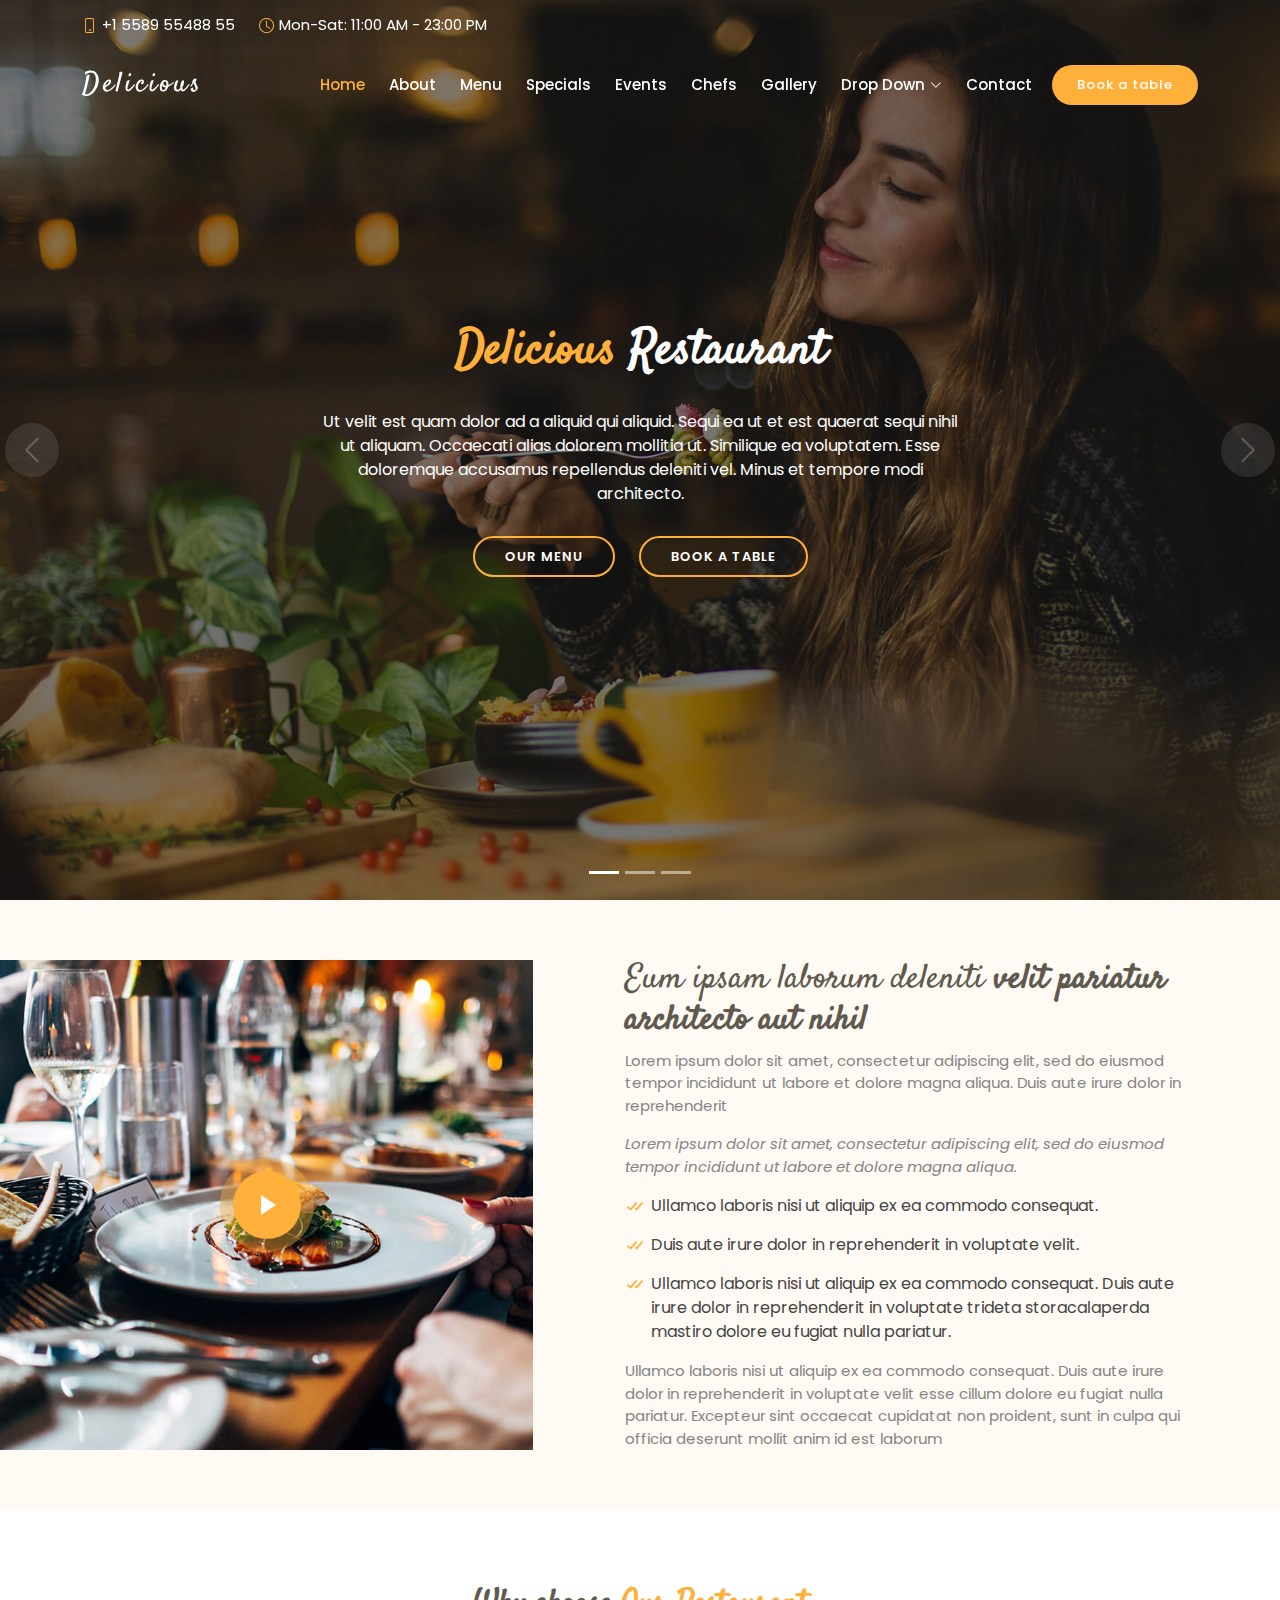
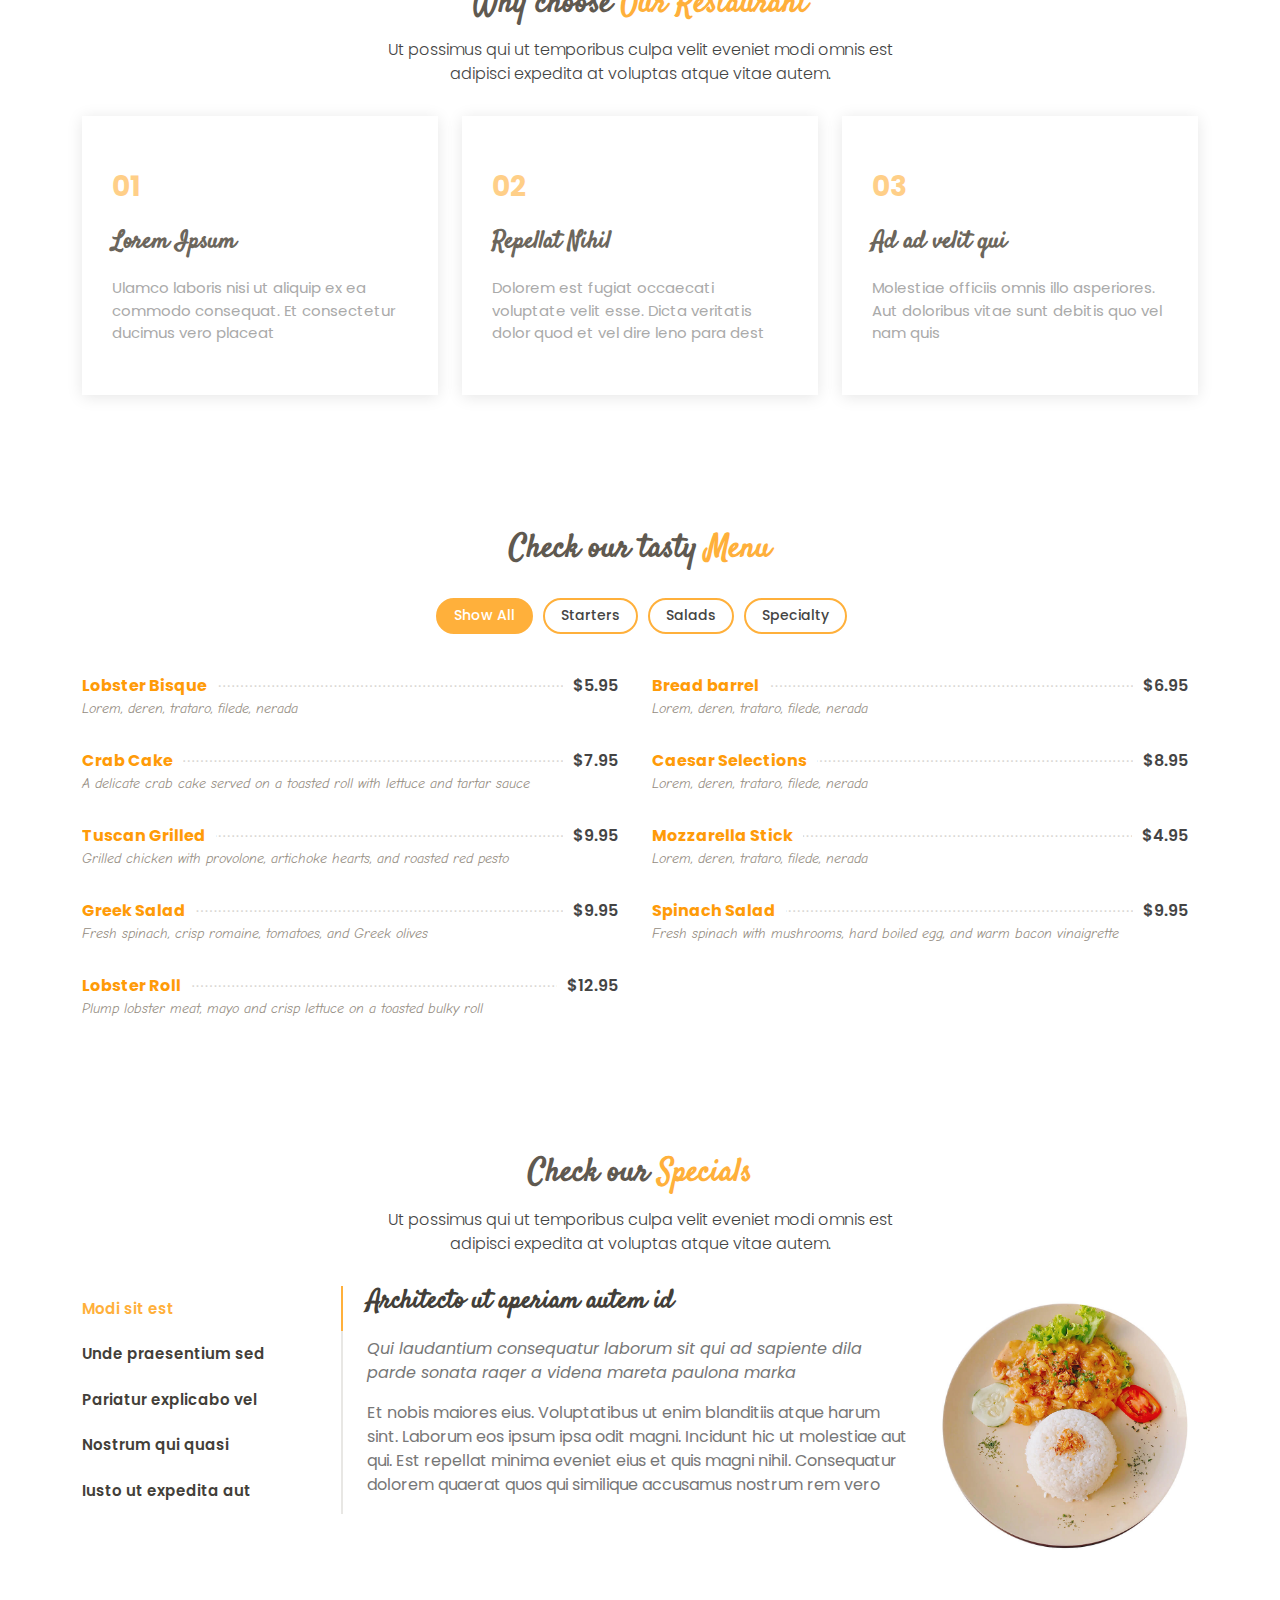
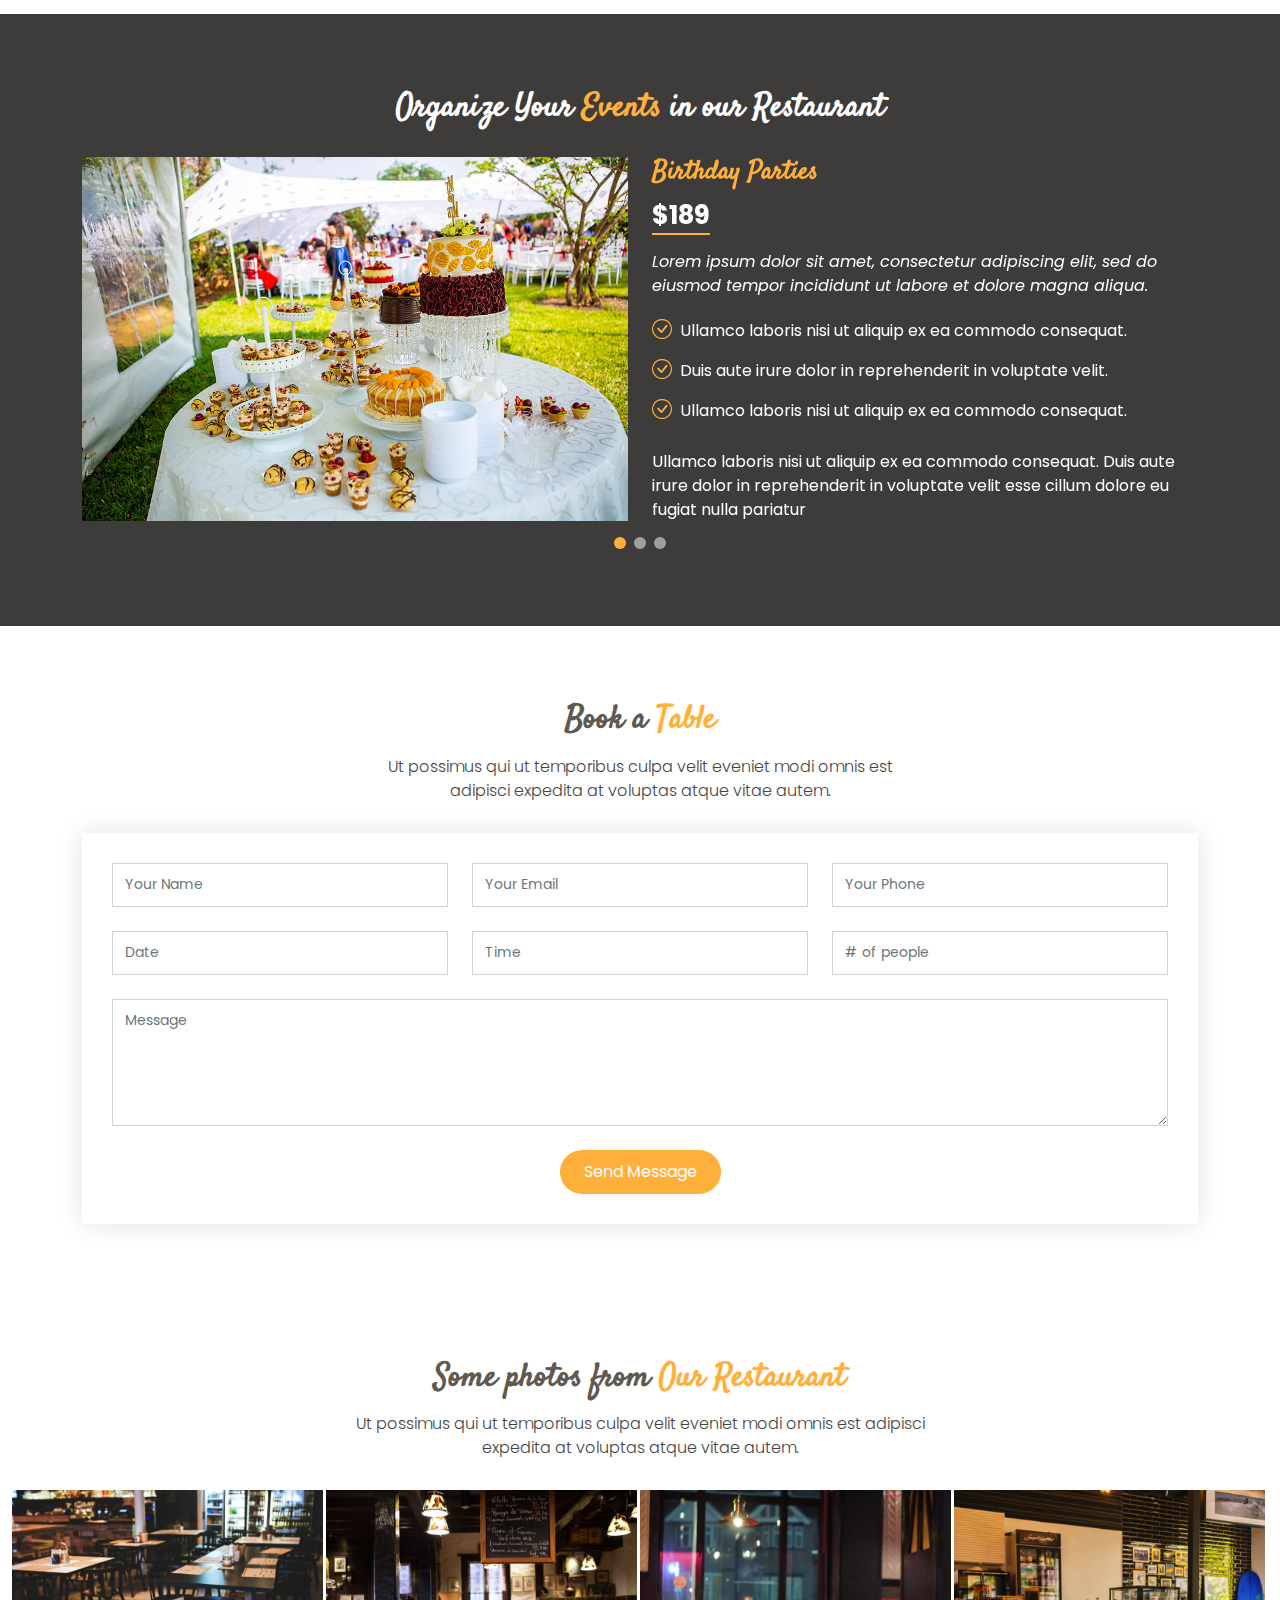
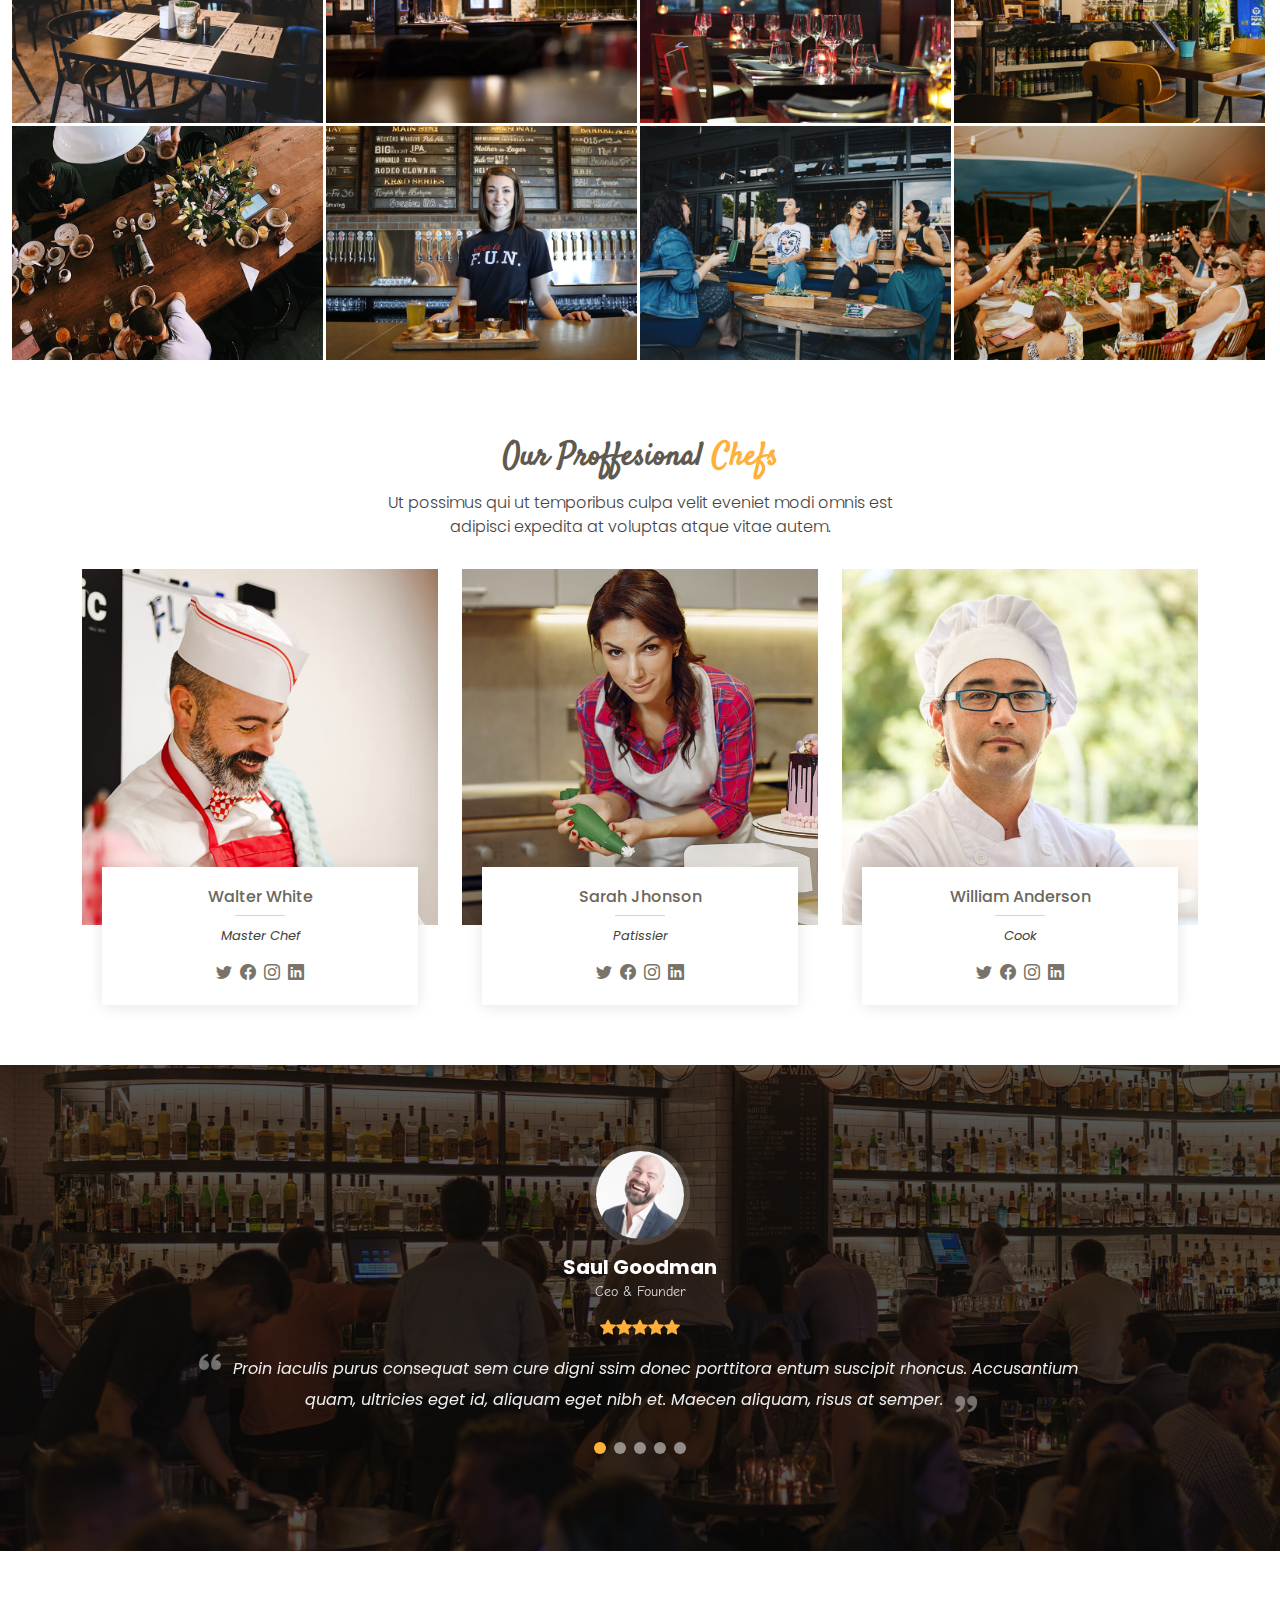
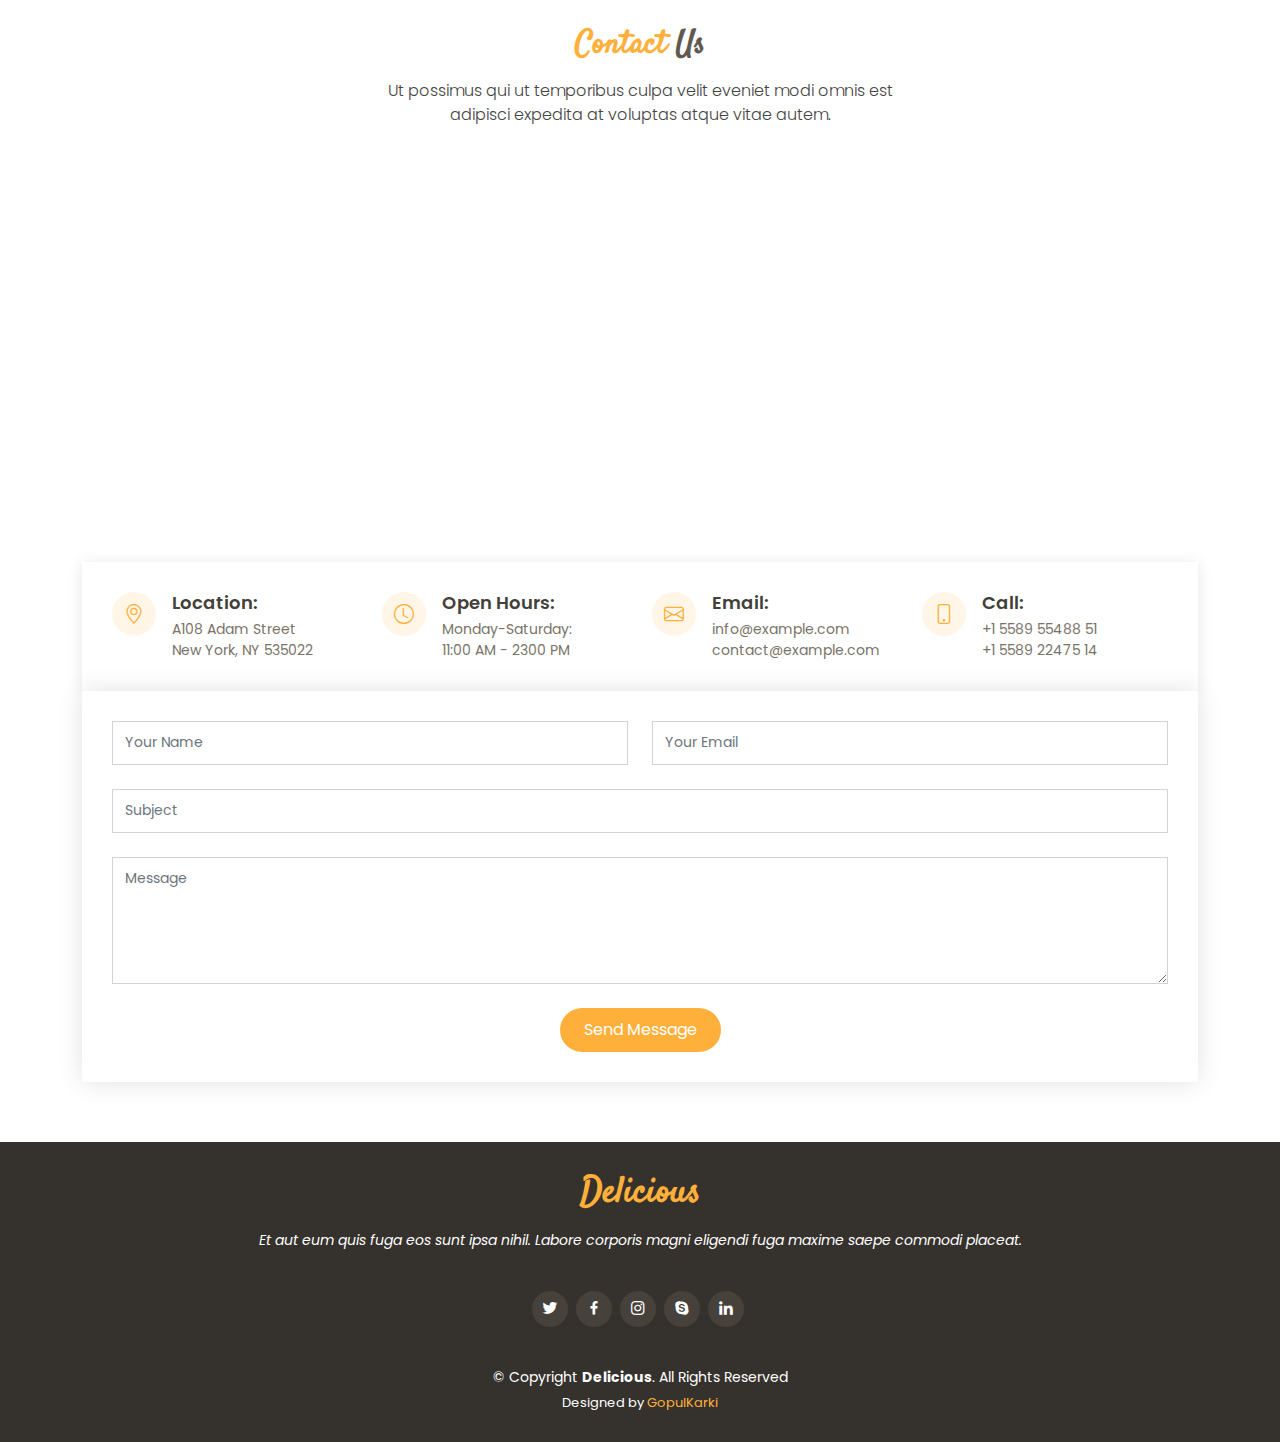
<file: index.html>
<!DOCTYPE html>
<html lang="en">

<head>
  <meta charset="utf-8">
  <meta content="width=device-width, initial-scale=1.0" name="viewport">

  <title>Delicious - Index</title>
  <meta content="" name="description">
  <meta content="" name="keywords">

  <!-- Favicons -->
  <!-- <link href="assets/img/favicon.png" rel="icon">
  <link href="assets/img/apple-touch-icon.png" rel="apple-touch-icon"> -->

  <!-- Google Fonts -->
  <link href="https://fonts.googleapis.com/css?family=Poppins:300,300i,400,400i,600,600i,700,700i|Satisfy|Comic+Neue:300,300i,400,400i,700,700i" rel="stylesheet">

  <!-- Vendor CSS Files -->
  <link href="assets/vendor/animate.css/animate.min.css" rel="stylesheet">
  <link href="assets/vendor/bootstrap/css/bootstrap.min.css" rel="stylesheet">
  <link href="assets/vendor/bootstrap-icons/bootstrap-icons.css" rel="stylesheet">
  <link href="assets/vendor/boxicons/css/boxicons.min.css" rel="stylesheet">
  <link href="assets/vendor/glightbox/css/glightbox.min.css" rel="stylesheet">
  <link href="assets/vendor/swiper/swiper-bundle.min.css" rel="stylesheet">

  <!-- Main CSS File -->
  <link href="assets/css/style.css" rel="stylesheet">
 
</head>

<body>

  <!-- ======= Top Bar ======= -->
  <section id="topbar" class="d-flex align-items-center fixed-top topbar-transparent">
    <div class="container-fluid container-xl d-flex align-items-center justify-content-center justify-content-lg-start">
      <i class="bi bi-phone d-flex align-items-center"><span>+1 5589 55488 55</span></i>
      <i class="bi bi-clock ms-4 d-none d-lg-flex align-items-center"><span>Mon-Sat: 11:00 AM - 23:00 PM</span></i>
    </div>
  </section>

  <!-- ======= Header ======= -->
  <header id="header" class="fixed-top d-flex align-items-center header-transparent">
    <div class="container-fluid container-xl d-flex align-items-center justify-content-between">

      <div class="logo me-auto">
        <h1><a href="index.html">Delicious</a></h1>
        <!-- Uncomment below if you prefer to use an image logo -->
        <!-- <a href="index.html"><img src="assets/img/logo.png" alt="" class="img-fluid"></a>-->
      </div>

      <nav id="navbar" class="navbar order-last order-lg-0">
        <ul>
          <li><a class="nav-link scrollto active" href="#hero">Home</a></li>
          <li><a class="nav-link scrollto" href="#about">About</a></li>
          <li><a class="nav-link scrollto" href="#menu">Menu</a></li>
          <li><a class="nav-link scrollto" href="#specials">Specials</a></li>
          <li><a class="nav-link scrollto" href="#events">Events</a></li>
          <li><a class="nav-link scrollto" href="#chefs">Chefs</a></li>
          <li><a class="nav-link scrollto" href="#gallery">Gallery</a></li>
          <li class="dropdown"><a href="#"><span>Drop Down</span> <i class="bi bi-chevron-down"></i></a>
            <ul>
              <li><a href="#">Drop Down 1</a></li>
              <li class="dropdown"><a href="#"><span>Deep Drop Down</span> <i class="bi bi-chevron-right"></i></a>
                <ul>
                  <li><a href="#">Deep Drop Down 1</a></li>
                  <li><a href="#">Deep Drop Down 2</a></li>
                  <li><a href="#">Deep Drop Down 3</a></li>
                  <li><a href="#">Deep Drop Down 4</a></li>
                  <li><a href="#">Deep Drop Down 5</a></li>
                </ul>
              </li>
              <li><a href="#">Drop Down 2</a></li>
              <li><a href="#">Drop Down 3</a></li>
              <li><a href="#">Drop Down 4</a></li>
            </ul>
          </li>
          <li><a class="nav-link scrollto" href="#contact">Contact</a></li>
        </ul>
        <i class="bi bi-list mobile-nav-toggle"></i>
      </nav><!-- .navbar -->

      <a href="#book-a-table" class="book-a-table-btn scrollto">Book a table</a>

    </div>
  </header><!-- End Header -->

  <!-- ======= Hero Section ======= -->
  <section id="hero">
    <div class="hero-container">
      <div id="heroCarousel" data-bs-interval="5000" class="carousel slide carousel-fade" data-bs-ride="carousel">

        <ol class="carousel-indicators" id="hero-carousel-indicators"></ol>

        <div class="carousel-inner" role="listbox">

          <!-- Slide 1 -->
          <div class="carousel-item active" style="background-image: url(assets/img/slide/slide-1.jpg);">
            <div class="carousel-container">
              <div class="carousel-content">
                <h2 class="animate__animated animate__fadeInDown"><span>Delicious</span> Restaurant</h2>
                <p class="animate__animated animate__fadeInUp">Ut velit est quam dolor ad a aliquid qui aliquid. Sequi ea ut et est quaerat sequi nihil ut aliquam. Occaecati alias dolorem mollitia ut. Similique ea voluptatem. Esse doloremque accusamus repellendus deleniti vel. Minus et tempore modi architecto.</p>
                <div>
                  <a href="#menu" class="btn-menu animate__animated animate__fadeInUp scrollto">Our Menu</a>
                  <a href="#book-a-table" class="btn-book animate__animated animate__fadeInUp scrollto">Book a Table</a>
                </div>
              </div>
            </div>
          </div>

          <!-- Slide 2 -->
          <div class="carousel-item" style="background-image: url(assets/img/slide/slide-2.jpg);">
            <div class="carousel-container">
              <div class="carousel-content">
                <h2 class="animate__animated animate__fadeInDown">Lorem Ipsum Dolor</h2>
                <p class="animate__animated animate__fadeInUp">Ut velit est quam dolor ad a aliquid qui aliquid. Sequi ea ut et est quaerat sequi nihil ut aliquam. Occaecati alias dolorem mollitia ut. Similique ea voluptatem. Esse doloremque accusamus repellendus deleniti vel. Minus et tempore modi architecto.</p>
                <div>
                  <a href="#menu" class="btn-menu animate__animated animate__fadeInUp scrollto">Our Menu</a>
                  <a href="#book-a-table" class="btn-book animate__animated animate__fadeInUp scrollto">Book a Table</a>
                </div>
              </div>
            </div>
          </div>

          <!-- Slide 3 -->
          <div class="carousel-item" style="background-image: url(assets/img/slide/slide-3.jpg);">
            <div class="carousel-container">
              <div class="carousel-content">
                <h2 class="animate__animated animate__fadeInDown">Sequi ea ut et est quaerat</h2>
                <p class="animate__animated animate__fadeInUp">Ut velit est quam dolor ad a aliquid qui aliquid. Sequi ea ut et est quaerat sequi nihil ut aliquam. Occaecati alias dolorem mollitia ut. Similique ea voluptatem. Esse doloremque accusamus repellendus deleniti vel. Minus et tempore modi architecto.</p>
                <div>
                  <a href="#menu" class="btn-menu animate__animated animate__fadeInUp scrollto">Our Menu</a>
                  <a href="#book-a-table" class="btn-book animate__animated animate__fadeInUp scrollto">Book a Table</a>
                </div>
              </div>
            </div>
          </div>

        </div>

        <a class="carousel-control-prev" href="#heroCarousel" role="button" data-bs-slide="prev">
          <span class="carousel-control-prev-icon bi bi-chevron-left" aria-hidden="true"></span>
        </a>

        <a class="carousel-control-next" href="#heroCarousel" role="button" data-bs-slide="next">
          <span class="carousel-control-next-icon bi bi-chevron-right" aria-hidden="true"></span>
        </a>

      </div>
    </div>
  </section><!-- End Hero -->

  <main id="main">

    <!-- ======= About Section ======= -->
    <section id="about" class="about">
      <div class="container-fluid">

        <div class="row">

          <div class="col-lg-5 align-items-stretch video-box" style='background-image: url("assets/img/about.jpg");'>
            <a href="https://www.youtube.com/watch?v=jDDaplaOz7Q" class="venobox play-btn mb-4" data-vbtype="video" data-autoplay="true"></a>
          </div>

          <div class="col-lg-7 d-flex flex-column justify-content-center align-items-stretch">

            <div class="content">
              <h3>Eum ipsam laborum deleniti <strong>velit pariatur architecto aut nihil</strong></h3>
              <p>
                Lorem ipsum dolor sit amet, consectetur adipiscing elit, sed do eiusmod tempor incididunt ut labore et dolore magna aliqua. Duis aute irure dolor in reprehenderit
              </p>
              <p class="fst-italic">
                Lorem ipsum dolor sit amet, consectetur adipiscing elit, sed do eiusmod tempor incididunt ut labore et dolore
                magna aliqua.
              </p>
              <ul>
                <li><i class="bx bx-check-double"></i> Ullamco laboris nisi ut aliquip ex ea commodo consequat.</li>
                <li><i class="bx bx-check-double"></i> Duis aute irure dolor in reprehenderit in voluptate velit.</li>
                <li><i class="bx bx-check-double"></i> Ullamco laboris nisi ut aliquip ex ea commodo consequat. Duis aute irure dolor in reprehenderit in voluptate trideta storacalaperda mastiro dolore eu fugiat nulla pariatur.</li>
              </ul>
              <p>
                Ullamco laboris nisi ut aliquip ex ea commodo consequat. Duis aute irure dolor in reprehenderit in voluptate
                velit esse cillum dolore eu fugiat nulla pariatur. Excepteur sint occaecat cupidatat non proident, sunt in
                culpa qui officia deserunt mollit anim id est laborum
              </p>
            </div>

          </div>

        </div>

      </div>
    </section><!-- End About Section -->

    <!-- ======= Whu Us Section ======= -->
    <section id="why-us" class="why-us">
      <div class="container">

        <div class="section-title">
          <h2>Why choose <span>Our Restaurant</span></h2>
          <p>Ut possimus qui ut temporibus culpa velit eveniet modi omnis est adipisci expedita at voluptas atque vitae autem.</p>
        </div>

        <div class="row">

          <div class="col-lg-4">
            <div class="box">
              <span>01</span>
              <h4>Lorem Ipsum</h4>
              <p>Ulamco laboris nisi ut aliquip ex ea commodo consequat. Et consectetur ducimus vero placeat</p>
            </div>
          </div>

          <div class="col-lg-4 mt-4 mt-lg-0">
            <div class="box">
              <span>02</span>
              <h4>Repellat Nihil</h4>
              <p>Dolorem est fugiat occaecati voluptate velit esse. Dicta veritatis dolor quod et vel dire leno para dest</p>
            </div>
          </div>

          <div class="col-lg-4 mt-4 mt-lg-0">
            <div class="box">
              <span>03</span>
              <h4> Ad ad velit qui</h4>
              <p>Molestiae officiis omnis illo asperiores. Aut doloribus vitae sunt debitis quo vel nam quis</p>
            </div>
          </div>

        </div>

      </div>
    </section><!-- End Whu Us Section -->

    <!-- ======= Menu Section ======= -->
    <section id="menu" class="menu">
      <div class="container">

        <div class="section-title">
          <h2>Check our tasty <span>Menu</span></h2>
        </div>

        <div class="row">
          <div class="col-lg-12 d-flex justify-content-center">
            <ul id="menu-flters">
              <li data-filter="*" class="filter-active">Show All</li>
              <li data-filter=".filter-starters">Starters</li>
              <li data-filter=".filter-salads">Salads</li>
              <li data-filter=".filter-specialty">Specialty</li>
            </ul>
          </div>
        </div>

        <div class="row menu-container">

          <div class="col-lg-6 menu-item filter-starters">
            <div class="menu-content">
              <a href="#">Lobster Bisque</a><span>$5.95</span>
            </div>
            <div class="menu-ingredients">
              Lorem, deren, trataro, filede, nerada
            </div>
          </div>

          <div class="col-lg-6 menu-item filter-specialty">
            <div class="menu-content">
              <a href="#">Bread barrel</a><span>$6.95</span>
            </div>
            <div class="menu-ingredients">
              Lorem, deren, trataro, filede, nerada
            </div>
          </div>

          <div class="col-lg-6 menu-item filter-starters">
            <div class="menu-content">
              <a href="#">Crab Cake</a><span>$7.95</span>
            </div>
            <div class="menu-ingredients">
              A delicate crab cake served on a toasted roll with lettuce and tartar sauce
            </div>
          </div>

          <div class="col-lg-6 menu-item filter-salads">
            <div class="menu-content">
              <a href="#">Caesar Selections</a><span>$8.95</span>
            </div>
            <div class="menu-ingredients">
              Lorem, deren, trataro, filede, nerada
            </div>
          </div>

          <div class="col-lg-6 menu-item filter-specialty">
            <div class="menu-content">
              <a href="#">Tuscan Grilled</a><span>$9.95</span>
            </div>
            <div class="menu-ingredients">
              Grilled chicken with provolone, artichoke hearts, and roasted red pesto
            </div>
          </div>

          <div class="col-lg-6 menu-item filter-starters">
            <div class="menu-content">
              <a href="#">Mozzarella Stick</a><span>$4.95</span>
            </div>
            <div class="menu-ingredients">
              Lorem, deren, trataro, filede, nerada
            </div>
          </div>

          <div class="col-lg-6 menu-item filter-salads">
            <div class="menu-content">
              <a href="#">Greek Salad</a><span>$9.95</span>
            </div>
            <div class="menu-ingredients">
              Fresh spinach, crisp romaine, tomatoes, and Greek olives
            </div>
          </div>

          <div class="col-lg-6 menu-item filter-salads">
            <div class="menu-content">
              <a href="#">Spinach Salad</a><span>$9.95</span>
            </div>
            <div class="menu-ingredients">
              Fresh spinach with mushrooms, hard boiled egg, and warm bacon vinaigrette
            </div>
          </div>

          <div class="col-lg-6 menu-item filter-specialty">
            <div class="menu-content">
              <a href="#">Lobster Roll</a><span>$12.95</span>
            </div>
            <div class="menu-ingredients">
              Plump lobster meat, mayo and crisp lettuce on a toasted bulky roll
            </div>
          </div>

        </div>

      </div>
    </section><!-- End Menu Section -->

    <!-- ======= Specials Section ======= -->
    <section id="specials" class="specials">
      <div class="container">

        <div class="section-title">
          <h2>Check our <span>Specials</span></h2>
          <p>Ut possimus qui ut temporibus culpa velit eveniet modi omnis est adipisci expedita at voluptas atque vitae autem.</p>
        </div>

        <div class="row">
          <div class="col-lg-3">
            <ul class="nav nav-tabs flex-column">
              <li class="nav-item">
                <a class="nav-link active show" data-bs-toggle="tab" href="#tab-1">Modi sit est</a>
              </li>
              <li class="nav-item">
                <a class="nav-link" data-bs-toggle="tab" href="#tab-2">Unde praesentium sed</a>
              </li>
              <li class="nav-item">
                <a class="nav-link" data-bs-toggle="tab" href="#tab-3">Pariatur explicabo vel</a>
              </li>
              <li class="nav-item">
                <a class="nav-link" data-bs-toggle="tab" href="#tab-4">Nostrum qui quasi</a>
              </li>
              <li class="nav-item">
                <a class="nav-link" data-bs-toggle="tab" href="#tab-5">Iusto ut expedita aut</a>
              </li>
            </ul>
          </div>
          <div class="col-lg-9 mt-4 mt-lg-0">
            <div class="tab-content">
              <div class="tab-pane active show" id="tab-1">
                <div class="row">
                  <div class="col-lg-8 details order-2 order-lg-1">
                    <h3>Architecto ut aperiam autem id</h3>
                    <p class="fst-italic">Qui laudantium consequatur laborum sit qui ad sapiente dila parde sonata raqer a videna mareta paulona marka</p>
                    <p>Et nobis maiores eius. Voluptatibus ut enim blanditiis atque harum sint. Laborum eos ipsum ipsa odit magni. Incidunt hic ut molestiae aut qui. Est repellat minima eveniet eius et quis magni nihil. Consequatur dolorem quaerat quos qui similique accusamus nostrum rem vero</p>
                  </div>
                  <div class="col-lg-4 text-center order-1 order-lg-2">
                    <img src="assets/img/specials-1.jpg" alt="" class="img-fluid">
                  </div>
                </div>
              </div>
              <div class="tab-pane" id="tab-2">
                <div class="row">
                  <div class="col-lg-8 details order-2 order-lg-1">
                    <h3>Et blanditiis nemo veritatis excepturi</h3>
                    <p class="fst-italic">Qui laudantium consequatur laborum sit qui ad sapiente dila parde sonata raqer a videna mareta paulona marka</p>
                    <p>Ea ipsum voluptatem consequatur quis est. Illum error ullam omnis quia et reiciendis sunt sunt est. Non aliquid repellendus itaque accusamus eius et velit ipsa voluptates. Optio nesciunt eaque beatae accusamus lerode pakto madirna desera vafle de nideran pal</p>
                  </div>
                  <div class="col-lg-4 text-center order-1 order-lg-2">
                    <img src="assets/img/specials-2.jpg" alt="" class="img-fluid">
                  </div>
                </div>
              </div>
              <div class="tab-pane" id="tab-3">
                <div class="row">
                  <div class="col-lg-8 details order-2 order-lg-1">
                    <h3>Impedit facilis occaecati odio neque aperiam sit</h3>
                    <p class="fst-italic">Eos voluptatibus quo. Odio similique illum id quidem non enim fuga. Qui natus non sunt dicta dolor et. In asperiores velit quaerat perferendis aut</p>
                    <p>Iure officiis odit rerum. Harum sequi eum illum corrupti culpa veritatis quisquam. Neque necessitatibus illo rerum eum ut. Commodi ipsam minima molestiae sed laboriosam a iste odio. Earum odit nesciunt fugiat sit ullam. Soluta et harum voluptatem optio quae</p>
                  </div>
                  <div class="col-lg-4 text-center order-1 order-lg-2">
                    <img src="assets/img/specials-3.jpg" alt="" class="img-fluid">
                  </div>
                </div>
              </div>
              <div class="tab-pane" id="tab-4">
                <div class="row">
                  <div class="col-lg-8 details order-2 order-lg-1">
                    <h3>Fuga dolores inventore laboriosam ut est accusamus laboriosam dolore</h3>
                    <p class="fst-italic">Totam aperiam accusamus. Repellat consequuntur iure voluptas iure porro quis delectus</p>
                    <p>Eaque consequuntur consequuntur libero expedita in voluptas. Nostrum ipsam necessitatibus aliquam fugiat debitis quis velit. Eum ex maxime error in consequatur corporis atque. Eligendi asperiores sed qui veritatis aperiam quia a laborum inventore</p>
                  </div>
                  <div class="col-lg-4 text-center order-1 order-lg-2">
                    <img src="assets/img/specials-4.jpg" alt="" class="img-fluid">
                  </div>
                </div>
              </div>
              <div class="tab-pane" id="tab-5">
                <div class="row">
                  <div class="col-lg-8 details order-2 order-lg-1">
                    <h3>Est eveniet ipsam sindera pad rone matrelat sando reda</h3>
                    <p class="fst-italic">Omnis blanditiis saepe eos autem qui sunt debitis porro quia.</p>
                    <p>Exercitationem nostrum omnis. Ut reiciendis repudiandae minus. Omnis recusandae ut non quam ut quod eius qui. Ipsum quia odit vero atque qui quibusdam amet. Occaecati sed est sint aut vitae molestiae voluptate vel</p>
                  </div>
                  <div class="col-lg-4 text-center order-1 order-lg-2">
                    <img src="assets/img/specials-5.jpg" alt="" class="img-fluid">
                  </div>
                </div>
              </div>
            </div>
          </div>
        </div>

      </div>
    </section><!-- End Specials Section -->

    <!-- ======= Events Section ======= -->
    <section id="events" class="events">
      <div class="container">

        <div class="section-title">
          <h2>Organize Your <span>Events</span> in our Restaurant</h2>
        </div>

        <div class="events-slider swiper">
          <div class="swiper-wrapper">

            <div class="swiper-slide">
              <div class="row event-item">
                <div class="col-lg-6">
                  <img src="assets/img/event-birthday.jpg" class="img-fluid" alt="">
                </div>
                <div class="col-lg-6 pt-4 pt-lg-0 content">
                  <h3>Birthday Parties</h3>
                  <div class="price">
                    <p><span>$189</span></p>
                  </div>
                  <p class="fst-italic">
                    Lorem ipsum dolor sit amet, consectetur adipiscing elit, sed do eiusmod tempor incididunt ut labore et dolore
                    magna aliqua.
                  </p>
                  <ul>
                    <li><i class="bi bi-check-circle"></i> Ullamco laboris nisi ut aliquip ex ea commodo consequat.</li>
                    <li><i class="bi bi-check-circle"></i> Duis aute irure dolor in reprehenderit in voluptate velit.</li>
                    <li><i class="bi bi-check-circle"></i> Ullamco laboris nisi ut aliquip ex ea commodo consequat.</li>
                  </ul>
                  <p>
                    Ullamco laboris nisi ut aliquip ex ea commodo consequat. Duis aute irure dolor in reprehenderit in voluptate
                    velit esse cillum dolore eu fugiat nulla pariatur
                  </p>
                </div>
              </div>
            </div><!-- End testimonial item -->

            <div class="swiper-slide">
              <div class="row event-item">
                <div class="col-lg-6">
                  <img src="assets/img/event-private.jpg" class="img-fluid" alt="">
                </div>
                <div class="col-lg-6 pt-4 pt-lg-0 content">
                  <h3>Private Parties</h3>
                  <div class="price">
                    <p><span>$290</span></p>
                  </div>
                  <p class="fst-italic">
                    Lorem ipsum dolor sit amet, consectetur adipiscing elit, sed do eiusmod tempor incididunt ut labore et dolore
                    magna aliqua.
                  </p>
                  <ul>
                    <li><i class="bi bi-check-circle"></i> Ullamco laboris nisi ut aliquip ex ea commodo consequat.</li>
                    <li><i class="bi bi-check-circle"></i> Duis aute irure dolor in reprehenderit in voluptate velit.</li>
                    <li><i class="bi bi-check-circle"></i> Ullamco laboris nisi ut aliquip ex ea commodo consequat.</li>
                  </ul>
                  <p>
                    Ullamco laboris nisi ut aliquip ex ea commodo consequat. Duis aute irure dolor in reprehenderit in voluptate
                    velit esse cillum dolore eu fugiat nulla pariatur
                  </p>
                </div>
              </div>
            </div><!-- End testimonial item -->

            <div class="swiper-slide">
              <div class="row event-item">
                <div class="col-lg-6">
                  <img src="assets/img/event-custom.jpg" class="img-fluid" alt="">
                </div>
                <div class="col-lg-6 pt-4 pt-lg-0 content">
                  <h3>Custom Parties</h3>
                  <div class="price">
                    <p><span>$99</span></p>
                  </div>
                  <p class="fst-italic">
                    Lorem ipsum dolor sit amet, consectetur adipiscing elit, sed do eiusmod tempor incididunt ut labore et dolore
                    magna aliqua.
                  </p>
                  <ul>
                    <li><i class="bi bi-check-circle"></i> Ullamco laboris nisi ut aliquip ex ea commodo consequat.</li>
                    <li><i class="bi bi-check-circle"></i> Duis aute irure dolor in reprehenderit in voluptate velit.</li>
                    <li><i class="bi bi-check-circle"></i> Ullamco laboris nisi ut aliquip ex ea commodo consequat.</li>
                  </ul>
                  <p>
                    Ullamco laboris nisi ut aliquip ex ea commodo consequat. Duis aute irure dolor in reprehenderit in voluptate
                    velit esse cillum dolore eu fugiat nulla pariatur
                  </p>
                </div>
              </div>
            </div><!-- End testimonial item -->

          </div>
          <div class="swiper-pagination"></div>
        </div>

      </div>
    </section><!-- End Events Section -->

    <!-- ======= Book A Table Section ======= -->
    <section id="book-a-table" class="book-a-table">
      <div class="container">

        <div class="section-title">
          <h2>Book a <span>Table</span></h2>
          <p>Ut possimus qui ut temporibus culpa velit eveniet modi omnis est adipisci expedita at voluptas atque vitae autem.</p>
        </div>

        <form action="forms/book-a-table.php" method="post" role="form" class="php-email-form">
          <div class="row">
            <div class="col-lg-4 col-md-6 form-group">
              <input type="text" name="name" class="form-control" id="name" placeholder="Your Name" data-rule="minlen:4" data-msg="Please enter at least 4 chars">
              <div class="validate"></div>
            </div>
            <div class="col-lg-4 col-md-6 form-group mt-3 mt-md-0">
              <input type="email" class="form-control" name="email" id="email" placeholder="Your Email" data-rule="email" data-msg="Please enter a valid email">
              <div class="validate"></div>
            </div>
            <div class="col-lg-4 col-md-6 form-group mt-3 mt-md-0">
              <input type="text" class="form-control" name="phone" id="phone" placeholder="Your Phone" data-rule="minlen:4" data-msg="Please enter at least 4 chars">
              <div class="validate"></div>
            </div>
            <div class="col-lg-4 col-md-6 form-group mt-3">
              <input type="text" name="date" class="form-control" id="date" placeholder="Date" data-rule="minlen:4" data-msg="Please enter at least 4 chars">
              <div class="validate"></div>
            </div>
            <div class="col-lg-4 col-md-6 form-group mt-3">
              <input type="text" class="form-control" name="time" id="time" placeholder="Time" data-rule="minlen:4" data-msg="Please enter at least 4 chars">
              <div class="validate"></div>
            </div>
            <div class="col-lg-4 col-md-6 form-group mt-3">
              <input type="number" class="form-control" name="people" id="people" placeholder="# of people" data-rule="minlen:1" data-msg="Please enter at least 1 chars">
              <div class="validate"></div>
            </div>
          </div>
          <div class="form-group mt-3">
            <textarea class="form-control" name="message" rows="5" placeholder="Message"></textarea>
            <div class="validate"></div>
          </div>
          <div class="mb-3">
            <div class="loading">Loading</div>
            <div class="error-message"></div>
            <div class="sent-message">Your booking request was sent. We will call back or send an Email to confirm your reservation. Thank you!</div>
          </div>
          <div class="text-center"><button type="submit">Send Message</button></div>
        </form>

      </div>
    </section><!-- End Book A Table Section -->

    <!-- ======= Gallery Section ======= -->
    <section id="gallery" class="gallery">
      <div class="container-fluid">

        <div class="section-title">
          <h2>Some photos from <span>Our Restaurant</span></h2>
          <p>Ut possimus qui ut temporibus culpa velit eveniet modi omnis est adipisci expedita at voluptas atque vitae autem.</p>
        </div>

        <div class="row g-0">

          <div class="col-lg-3 col-md-4">
            <div class="gallery-item">
              <a href="assets/img/gallery/gallery-1.jpg" class="gallery-lightbox">
                <img src="assets/img/gallery/gallery-1.jpg" alt="" class="img-fluid">
              </a>
            </div>
          </div>

          <div class="col-lg-3 col-md-4">
            <div class="gallery-item">
              <a href="assets/img/gallery/gallery-2.jpg" class="gallery-lightbox">
                <img src="assets/img/gallery/gallery-2.jpg" alt="" class="img-fluid">
              </a>
            </div>
          </div>

          <div class="col-lg-3 col-md-4">
            <div class="gallery-item">
              <a href="assets/img/gallery/gallery-3.jpg" class="gallery-lightbox">
                <img src="assets/img/gallery/gallery-3.jpg" alt="" class="img-fluid">
              </a>
            </div>
          </div>

          <div class="col-lg-3 col-md-4">
            <div class="gallery-item">
              <a href="assets/img/gallery/gallery-4.jpg" class="gallery-lightbox">
                <img src="assets/img/gallery/gallery-4.jpg" alt="" class="img-fluid">
              </a>
            </div>
          </div>

          <div class="col-lg-3 col-md-4">
            <div class="gallery-item">
              <a href="assets/img/gallery/gallery-5.jpg" class="gallery-lightbox">
                <img src="assets/img/gallery/gallery-5.jpg" alt="" class="img-fluid">
              </a>
            </div>
          </div>

          <div class="col-lg-3 col-md-4">
            <div class="gallery-item">
              <a href="assets/img/gallery/gallery-6.jpg" class="gallery-lightbox">
                <img src="assets/img/gallery/gallery-6.jpg" alt="" class="img-fluid">
              </a>
            </div>
          </div>

          <div class="col-lg-3 col-md-4">
            <div class="gallery-item">
              <a href="assets/img/gallery/gallery-7.jpg" class="gallery-lightbox">
                <img src="assets/img/gallery/gallery-7.jpg" alt="" class="img-fluid">
              </a>
            </div>
          </div>

          <div class="col-lg-3 col-md-4">
            <div class="gallery-item">
              <a href="assets/img/gallery/gallery-8.jpg" class="gallery-lightbox">
                <img src="assets/img/gallery/gallery-8.jpg" alt="" class="img-fluid">
              </a>
            </div>
          </div>

        </div>

      </div>
    </section><!-- End Gallery Section -->

    <!-- ======= Chefs Section ======= -->
    <section id="chefs" class="chefs">
      <div class="container">

        <div class="section-title">
          <h2>Our Proffesional <span>Chefs</span></h2>
          <p>Ut possimus qui ut temporibus culpa velit eveniet modi omnis est adipisci expedita at voluptas atque vitae autem.</p>
        </div>

        <div class="row">

          <div class="col-lg-4 col-md-6">
            <div class="member">
              <div class="pic"><img src="assets/img/chefs/chefs-1.jpg" class="img-fluid" alt=""></div>
              <div class="member-info">
                <h4>Walter White</h4>
                <span>Master Chef</span>
                <div class="social">
                  <a href=""><i class="bi bi-twitter"></i></a>
                  <a href=""><i class="bi bi-facebook"></i></a>
                  <a href=""><i class="bi bi-instagram"></i></a>
                  <a href=""><i class="bi bi-linkedin"></i></a>
                </div>
              </div>
            </div>
          </div>

          <div class="col-lg-4 col-md-6">
            <div class="member">
              <div class="pic"><img src="assets/img/chefs/chefs-2.jpg" class="img-fluid" alt=""></div>
              <div class="member-info">
                <h4>Sarah Jhonson</h4>
                <span>Patissier</span>
                <div class="social">
                  <a href=""><i class="bi bi-twitter"></i></a>
                  <a href=""><i class="bi bi-facebook"></i></a>
                  <a href=""><i class="bi bi-instagram"></i></a>
                  <a href=""><i class="bi bi-linkedin"></i></a>
                </div>
              </div>
            </div>
          </div>

          <div class="col-lg-4 col-md-6">
            <div class="member">
              <div class="pic"><img src="assets/img/chefs/chefs-3.jpg" class="img-fluid" alt=""></div>
              <div class="member-info">
                <h4>William Anderson</h4>
                <span>Cook</span>
                <div class="social">
                  <a href=""><i class="bi bi-twitter"></i></a>
                  <a href=""><i class="bi bi-facebook"></i></a>
                  <a href=""><i class="bi bi-instagram"></i></a>
                  <a href=""><i class="bi bi-linkedin"></i></a>
                </div>
              </div>
            </div>
          </div>

        </div>

      </div>
    </section><!-- End Chefs Section -->

    <!-- ======= Testimonials Section ======= -->
    <section id="testimonials" class="testimonials">
      <div class="container position-relative">

        <div class="testimonials-slider swiper" data-aos="fade-up" data-aos-delay="100">
          <div class="swiper-wrapper">

            <div class="swiper-slide">
              <div class="testimonial-item">
                <img src="assets/img/testimonials/testimonials-1.jpg" class="testimonial-img" alt="">
                <h3>Saul Goodman</h3>
                <h4>Ceo &amp; Founder</h4>
                <div class="stars">
                  <i class="bi bi-star-fill"></i><i class="bi bi-star-fill"></i><i class="bi bi-star-fill"></i><i class="bi bi-star-fill"></i><i class="bi bi-star-fill"></i>
                </div>
                <p>
                  <i class="bx bxs-quote-alt-left quote-icon-left"></i>
                  Proin iaculis purus consequat sem cure digni ssim donec porttitora entum suscipit rhoncus. Accusantium quam, ultricies eget id, aliquam eget nibh et. Maecen aliquam, risus at semper.
                  <i class="bx bxs-quote-alt-right quote-icon-right"></i>
                </p>
              </div>
            </div><!-- End testimonial item -->

            <div class="swiper-slide">
              <div class="testimonial-item">
                <img src="assets/img/testimonials/testimonials-2.jpg" class="testimonial-img" alt="">
                <h3>Sara Wilsson</h3>
                <h4>Designer</h4>
                <div class="stars">
                  <i class="bi bi-star-fill"></i><i class="bi bi-star-fill"></i><i class="bi bi-star-fill"></i><i class="bi bi-star-fill"></i><i class="bi bi-star-fill"></i>
                </div>
                <p>
                  <i class="bx bxs-quote-alt-left quote-icon-left"></i>
                  Export tempor illum tamen malis malis eram quae irure esse labore quem cillum quid cillum eram malis quorum velit fore eram velit sunt aliqua noster fugiat irure amet legam anim culpa.
                  <i class="bx bxs-quote-alt-right quote-icon-right"></i>
                </p>
              </div>
            </div><!-- End testimonial item -->

            <div class="swiper-slide">
              <div class="testimonial-item">
                <img src="assets/img/testimonials/testimonials-3.jpg" class="testimonial-img" alt="">
                <h3>Jena Karlis</h3>
                <h4>Store Owner</h4>
                <div class="stars">
                  <i class="bi bi-star-fill"></i><i class="bi bi-star-fill"></i><i class="bi bi-star-fill"></i><i class="bi bi-star-fill"></i><i class="bi bi-star-fill"></i>
                </div>
                <p>
                  <i class="bx bxs-quote-alt-left quote-icon-left"></i>
                  Enim nisi quem export duis labore cillum quae magna enim sint quorum nulla quem veniam duis minim tempor labore quem eram duis noster aute amet eram fore quis sint minim.
                  <i class="bx bxs-quote-alt-right quote-icon-right"></i>
                </p>
              </div>
            </div><!-- End testimonial item -->

            <div class="swiper-slide">
              <div class="testimonial-item">
                <img src="assets/img/testimonials/testimonials-4.jpg" class="testimonial-img" alt="">
                <h3>Matt Brandon</h3>
                <h4>Freelancer</h4>
                <div class="stars">
                  <i class="bi bi-star-fill"></i><i class="bi bi-star-fill"></i><i class="bi bi-star-fill"></i><i class="bi bi-star-fill"></i><i class="bi bi-star-fill"></i>
                </div>
                <p>
                  <i class="bx bxs-quote-alt-left quote-icon-left"></i>
                  Fugiat enim eram quae cillum dolore dolor amet nulla culpa multos export minim fugiat minim velit minim dolor enim duis veniam ipsum anim magna sunt elit fore quem dolore labore illum veniam.
                  <i class="bx bxs-quote-alt-right quote-icon-right"></i>
                </p>
              </div>
            </div><!-- End testimonial item -->

            <div class="swiper-slide">
              <div class="testimonial-item">
                <img src="assets/img/testimonials/testimonials-5.jpg" class="testimonial-img" alt="">
                <h3>John Larson</h3>
                <h4>Entrepreneur</h4>
                <div class="stars">
                  <i class="bi bi-star-fill"></i><i class="bi bi-star-fill"></i><i class="bi bi-star-fill"></i><i class="bi bi-star-fill"></i><i class="bi bi-star-fill"></i>
                </div>
                <p>
                  <i class="bx bxs-quote-alt-left quote-icon-left"></i>
                  Quis quorum aliqua sint quem legam fore sunt eram irure aliqua veniam tempor noster veniam enim culpa labore duis sunt culpa nulla illum cillum fugiat legam esse veniam culpa fore nisi cillum quid.
                  <i class="bx bxs-quote-alt-right quote-icon-right"></i>
                </p>
              </div>
            </div><!-- End testimonial item -->

          </div>
          <div class="swiper-pagination"></div>
        </div>

      </div>
    </section><!-- End Testimonials Section -->

    <!-- ======= Contact Section ======= -->
    <section id="contact" class="contact">
      <div class="container">

        <div class="section-title">
          <h2><span>Contact</span> Us</h2>
          <p>Ut possimus qui ut temporibus culpa velit eveniet modi omnis est adipisci expedita at voluptas atque vitae autem.</p>
        </div>
      </div>

      <div class="map">
        <iframe style="border:0; width: 100%; height: 350px;" src="https://www.google.com/maps/embed?pb=!1m14!1m8!1m3!1d12097.433213460943!2d-74.0062269!3d40.7101282!3m2!1i1024!2i768!4f13.1!3m3!1m2!1s0x0%3A0xb89d1fe6bc499443!2sDowntown+Conference+Center!5e0!3m2!1smk!2sbg!4v1539943755621" frameborder="0" allowfullscreen></iframe>
      </div>

      <div class="container mt-5">

        <div class="info-wrap">
          <div class="row">
            <div class="col-lg-3 col-md-6 info">
              <i class="bi bi-geo-alt"></i>
              <h4>Location:</h4>
              <p>A108 Adam Street<br>New York, NY 535022</p>
            </div>

            <div class="col-lg-3 col-md-6 info mt-4 mt-lg-0">
              <i class="bi bi-clock"></i>
              <h4>Open Hours:</h4>
              <p>Monday-Saturday:<br>11:00 AM - 2300 PM</p>
            </div>

            <div class="col-lg-3 col-md-6 info mt-4 mt-lg-0">
              <i class="bi bi-envelope"></i>
              <h4>Email:</h4>
              <p>info@example.com<br>contact@example.com</p>
            </div>

            <div class="col-lg-3 col-md-6 info mt-4 mt-lg-0">
              <i class="bi bi-phone"></i>
              <h4>Call:</h4>
              <p>+1 5589 55488 51<br>+1 5589 22475 14</p>
            </div>
          </div>
        </div>

        <form action="forms/contact.php" method="post" role="form" class="php-email-form">
          <div class="row">
            <div class="col-md-6 form-group">
              <input type="text" name="name" class="form-control" id="name" placeholder="Your Name" required>
            </div>
            <div class="col-md-6 form-group mt-3 mt-md-0">
              <input type="email" class="form-control" name="email" id="email" placeholder="Your Email" required>
            </div>
          </div>
          <div class="form-group mt-3">
            <input type="text" class="form-control" name="subject" id="subject" placeholder="Subject" required>
          </div>
          <div class="form-group mt-3">
            <textarea class="form-control" name="message" rows="5" placeholder="Message" required></textarea>
          </div>
          <div class="my-3">
            <div class="loading">Loading</div>
            <div class="error-message"></div>
            <div class="sent-message">Your message has been sent. Thank you!</div>
          </div>
          <div class="text-center"><button type="submit">Send Message</button></div>
        </form>

      </div>
    </section><!-- End Contact Section -->

  </main><!-- End #main -->

  <!-- ======= Footer ======= -->
  <footer id="footer">
    <div class="container">
      <h3>Delicious</h3>
      <p>Et aut eum quis fuga eos sunt ipsa nihil. Labore corporis magni eligendi fuga maxime saepe commodi placeat.</p>
      <div class="social-links">
        <a href="#" class="twitter"><i class="bx bxl-twitter"></i></a>
        <a href="#" class="facebook"><i class="bx bxl-facebook"></i></a>
        <a href="#" class="instagram"><i class="bx bxl-instagram"></i></a>
        <a href="#" class="google-plus"><i class="bx bxl-skype"></i></a>
        <a href="#" class="linkedin"><i class="bx bxl-linkedin"></i></a>
      </div>
      <div class="copyright">
        &copy; Copyright <strong><span>Delicious</span></strong>. All Rights Reserved
      </div>
      <div class="credits">
 
        Designed by <a href="https://bootstrapmade.com/">GopulKarki</a>
      </div>
    </div>
  </footer><!-- End Footer -->

  <a href="#" class="back-to-top d-flex align-items-center justify-content-center"><i class="bi bi-arrow-up-short"></i></a>

  <!-- Vendor JS Files -->
  <script src="assets/vendor/bootstrap/js/bootstrap.bundle.min.js"></script>
  <script src="assets/vendor/glightbox/js/glightbox.min.js"></script>
  <script src="assets/vendor/isotope-layout/isotope.pkgd.min.js"></script>
  <script src="assets/vendor/swiper/swiper-bundle.min.js"></script>
  <script src="assets/vendor/php-email-form/validate.js"></script>

  <!-- Main JS File -->
  <script src="assets/js/main.js"></script>

</body>

</html>
</file>
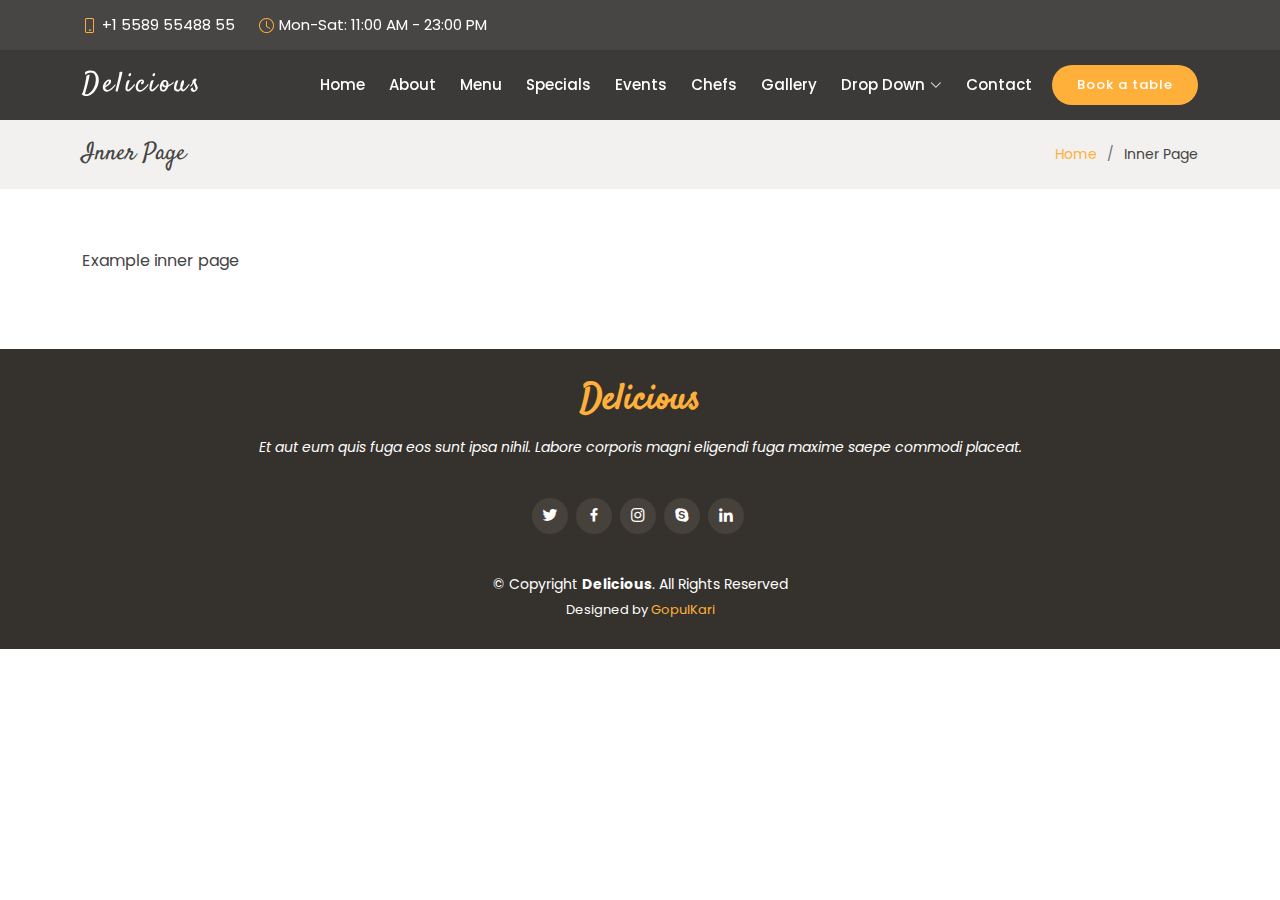
<file: inner-page.html>
<!DOCTYPE html>
<html lang="en">

<head>
  <meta charset="utf-8">
  <meta content="width=device-width, initial-scale=1.0" name="viewport">

  <title>Inner Page - Delicious</title>
  <meta content="" name="description">
  <meta content="" name="keywords">

  <!-- Favicons -->
  <link href="assets/img/favicon.png" rel="icon">
  <link href="assets/img/apple-touch-icon.png" rel="apple-touch-icon">

  <!-- Google Fonts -->
  <link href="https://fonts.googleapis.com/css?family=Poppins:300,300i,400,400i,600,600i,700,700i|Satisfy|Comic+Neue:300,300i,400,400i,700,700i" rel="stylesheet">

  <!-- Vendor CSS Files -->
  <link href="assets/vendor/animate.css/animate.min.css" rel="stylesheet">
  <link href="assets/vendor/bootstrap/css/bootstrap.min.css" rel="stylesheet">
  <link href="assets/vendor/bootstrap-icons/bootstrap-icons.css" rel="stylesheet">
  <link href="assets/vendor/boxicons/css/boxicons.min.css" rel="stylesheet">
  <link href="assets/vendor/glightbox/css/glightbox.min.css" rel="stylesheet">
  <link href="assets/vendor/swiper/swiper-bundle.min.css" rel="stylesheet">

  <!--   Main CSS File -->
  <link href="assets/css/style.css" rel="stylesheet">

  
</head>

<body>

  <!-- ======= Top Bar ======= -->
  <section id="topbar" class="d-flex align-items-center fixed-top ">
    <div class="container-fluid container-xl d-flex align-items-center justify-content-center justify-content-lg-start">
      <i class="bi bi-phone d-flex align-items-center"><span>+1 5589 55488 55</span></i>
      <i class="bi bi-clock ms-4 d-none d-lg-flex align-items-center"><span>Mon-Sat: 11:00 AM - 23:00 PM</span></i>
    </div>
  </section>

  <!-- ======= Header ======= -->
  <header id="header" class="fixed-top d-flex align-items-center ">
    <div class="container-fluid container-xl d-flex align-items-center justify-content-between">

      <div class="logo me-auto">
        <h1><a href="index.html">Delicious</a></h1>
        <!-- Uncomment below if you prefer to use an image logo -->
        <!-- <a href="index.html"><img src="assets/img/logo.png" alt="" class="img-fluid"></a>-->
      </div>

      <nav id="navbar" class="navbar order-last order-lg-0">
        <ul>
          <li><a class="nav-link scrollto " href="#hero">Home</a></li>
          <li><a class="nav-link scrollto" href="#about">About</a></li>
          <li><a class="nav-link scrollto" href="#menu">Menu</a></li>
          <li><a class="nav-link scrollto" href="#specials">Specials</a></li>
          <li><a class="nav-link scrollto" href="#events">Events</a></li>
          <li><a class="nav-link scrollto" href="#chefs">Chefs</a></li>
          <li><a class="nav-link scrollto" href="#gallery">Gallery</a></li>
          <li class="dropdown"><a href="#"><span>Drop Down</span> <i class="bi bi-chevron-down"></i></a>
            <ul>
              <li><a href="#">Drop Down 1</a></li>
              <li class="dropdown"><a href="#"><span>Deep Drop Down</span> <i class="bi bi-chevron-right"></i></a>
                <ul>
                  <li><a href="#">Deep Drop Down 1</a></li>
                  <li><a href="#">Deep Drop Down 2</a></li>
                  <li><a href="#">Deep Drop Down 3</a></li>
                  <li><a href="#">Deep Drop Down 4</a></li>
                  <li><a href="#">Deep Drop Down 5</a></li>
                </ul>
              </li>
              <li><a href="#">Drop Down 2</a></li>
              <li><a href="#">Drop Down 3</a></li>
              <li><a href="#">Drop Down 4</a></li>
            </ul>
          </li>
          <li><a class="nav-link scrollto" href="#contact">Contact</a></li>
        </ul>
        <i class="bi bi-list mobile-nav-toggle"></i>
      </nav><!-- .navbar -->

      <a href="#book-a-table" class="book-a-table-btn scrollto">Book a table</a>

    </div>
  </header><!-- End Header -->

  <main id="main">

    <!-- ======= Breadcrumbs Section ======= -->
    <section class="breadcrumbs">
      <div class="container">

        <div class="d-flex justify-content-between align-items-center">
          <h2>Inner Page</h2>
          <ol>
            <li><a href="index.html">Home</a></li>
            <li>Inner Page</li>
          </ol>
        </div>

      </div>
    </section><!-- End Breadcrumbs Section -->

    <section class="inner-page">
      <div class="container">
        <p>
          Example inner page
        </p>
      </div>
    </section>

  </main><!-- End #main -->

  <!-- ======= Footer ======= -->
  <footer id="footer">
    <div class="container">
      <h3>Delicious</h3>
      <p>Et aut eum quis fuga eos sunt ipsa nihil. Labore corporis magni eligendi fuga maxime saepe commodi placeat.</p>
      <div class="social-links">
        <a href="#" class="twitter"><i class="bx bxl-twitter"></i></a>
        <a href="#" class="facebook"><i class="bx bxl-facebook"></i></a>
        <a href="#" class="instagram"><i class="bx bxl-instagram"></i></a>
        <a href="#" class="google-plus"><i class="bx bxl-skype"></i></a>
        <a href="#" class="linkedin"><i class="bx bxl-linkedin"></i></a>
      </div>
      <div class="copyright">
        &copy; Copyright <strong><span>Delicious</span></strong>. All Rights Reserved
      </div>
      <div class="credits">
        Designed by <a href="https://bootstrapmade.com/">GopulKari</a>
      </div>
    </div>
  </footer><!-- End Footer -->

  <a href="#" class="back-to-top d-flex align-items-center justify-content-center"><i class="bi bi-arrow-up-short"></i></a>

  <!-- Vendor JS Files -->
  <script src="assets/vendor/bootstrap/js/bootstrap.bundle.min.js"></script>
  <script src="assets/vendor/glightbox/js/glightbox.min.js"></script>
  <script src="assets/vendor/isotope-layout/isotope.pkgd.min.js"></script>
  <script src="assets/vendor/swiper/swiper-bundle.min.js"></script>
  <script src="assets/vendor/php-email-form/validate.js"></script>

  <!-- Main JS File -->
  <script src="assets/js/main.js"></script>

</body>

</html>
</file>
<file: assets/css/style.css>
/*--------------------------------------------------------------
# General
--------------------------------------------------------------*/
body {
  font-family: "Poppins", sans-serif;
  color: #444444;
}

a {
  text-decoration: none;
  color: #ffb03b;
}

a:hover {
  color: #ffc56e;
  text-decoration: none;
}

h1,
h2,
h3,
h4,
h5,
h6 {
  font-family: "Satisfy", sans-serif;
}

/*--------------------------------------------------------------
# Back to top button
--------------------------------------------------------------*/
.back-to-top {
  position: fixed;
  visibility: hidden;
  opacity: 0;
  right: 15px;
  bottom: 15px;
  z-index: 996;
  background: #ffb03b;
  width: 40px;
  height: 40px;
  border-radius: 50px;
  transition: all 0.4s;
}

.back-to-top i {
  font-size: 28px;
  color: #fff;
  line-height: 0;
}

.back-to-top:hover {
  background: #ffc064;
  color: #fff;
}

.back-to-top.active {
  visibility: visible;
  opacity: 1;
}

/*--------------------------------------------------------------
# Top Bar
--------------------------------------------------------------*/
#topbar {
  padding: 0;
  font-size: 15px;
  height: 50px;
  transition: all 0.5s;
  background: rgba(26, 24, 22, 0.8);
  z-index: 996;
  color: rgba(255, 255, 255, 0.7);
}

#topbar.topbar-transparent {
  background: transparent;
}

#topbar.topbar-scrolled {
  top: -50px;
}

#topbar i {
  color: #ffb03b;
  line-height: 0;
}

#topbar i span {
  color: #fff;
  font-style: normal;
  padding-left: 5px;
}

/*--------------------------------------------------------------
# Header
--------------------------------------------------------------*/
#header {
  top: 50px;
  height: 70px;
  z-index: 997;
  transition: all 0.5s;
  padding: 10px 0;
  background: rgba(26, 24, 22, 0.85);
}

#header.header-transparent {
  background: transparent;
}

#header.header-scrolled {
  top: 0;
  background: rgba(26, 24, 22, 0.85);
}

#header .logo h1 {
  font-size: 28px;
  margin: 0;
  line-height: 1;
  font-weight: 400;
  letter-spacing: 3px;
}

#header .logo h1 a,
#header .logo h1 a:hover {
  color: #fff;
  text-decoration: none;
}

#header .logo img {
  padding: 0;
  margin: 0;
  max-height: 40px;
}

/*--------------------------------------------------------------
# Book a table button Menu
--------------------------------------------------------------*/
.book-a-table-btn {
  background: #ffb03b;
  color: #fff;
  border-radius: 50px;
  margin: 0 0 0 20px;
  padding: 10px 25px;
  font-size: 13px;
  font-weight: 500;
  letter-spacing: 1px;
  transition: 0.3s;
  white-space: nowrap;
}

.book-a-table-btn:hover {
  background: #ffa012;
  color: #fff;
}

@media (max-width: 992px) {
  .book-a-table-btn {
    margin: 0 15px 0 0;
    padding: 8px 20px;
    letter-spacing: 1px;
  }
}

/*--------------------------------------------------------------
# Navigation Menu
--------------------------------------------------------------*/
/**
* Desktop Navigation 
*/
.navbar {
  padding: 0;
}

.navbar ul {
  margin: 0;
  padding: 0;
  display: flex;
  list-style: none;
  align-items: center;
}

.navbar li {
  position: relative;
}

.navbar a,
.navbar a:focus {
  display: flex;
  align-items: center;
  justify-content: space-between;
  padding: 10px 0 10px 24px;
  font-size: 15px;
  font-weight: 500;
  color: white;
  white-space: nowrap;
  transition: 0.3s;
}

.navbar a i,
.navbar a:focus i {
  font-size: 12px;
  line-height: 0;
  margin-left: 5px;
}

.navbar a:hover,
.navbar .active,
.navbar .active:focus,
.navbar li:hover>a {
  color: #ffb03b;
}

.navbar .dropdown ul {
  display: block;
  position: absolute;
  left: 24px;
  top: calc(100% + 30px);
  margin: 0;
  padding: 10px 0;
  z-index: 99;
  opacity: 0;
  visibility: hidden;
  background: #fff;
  box-shadow: 0px 0px 30px rgba(127, 137, 161, 0.25);
  transition: 0.3s;
  border-radius: 4px;
}

.navbar .dropdown ul li {
  min-width: 200px;
}

.navbar .dropdown ul a {
  padding: 10px 20px;
  font-size: 14px;
  font-weight: 400;
  color: #433f39;
}

.navbar .dropdown ul a i {
  font-size: 12px;
}

.navbar .dropdown ul a:hover,
.navbar .dropdown ul .active:hover,
.navbar .dropdown ul li:hover>a {
  color: #ffb03b;
}

.navbar .dropdown:hover>ul {
  opacity: 1;
  top: 100%;
  visibility: visible;
}

.navbar .dropdown .dropdown ul {
  top: 0;
  left: calc(100% - 30px);
  visibility: hidden;
}

.navbar .dropdown .dropdown:hover>ul {
  opacity: 1;
  top: 0;
  left: 100%;
  visibility: visible;
}

@media (max-width: 1366px) {
  .navbar .dropdown .dropdown ul {
    left: -90%;
  }

  .navbar .dropdown .dropdown:hover>ul {
    left: -100%;
  }
}

/**
* Mobile Navigation 
*/
.mobile-nav-toggle {
  color: #fff;
  font-size: 28px;
  cursor: pointer;
  display: none;
  line-height: 0;
  transition: 0.5s;
}

@media (max-width: 991px) {
  .mobile-nav-toggle {
    display: block;
  }

  .navbar ul {
    display: none;
  }
}

.navbar-mobile {
  position: fixed;
  overflow: hidden;
  top: 0;
  right: 0;
  left: 0;
  bottom: 0;
  background: rgba(39, 37, 34, 0.9);
  transition: 0.3s;
  z-index: 0;
}

.navbar-mobile .mobile-nav-toggle {
  position: absolute;
  top: 15px;
  right: 15px;
}

.navbar-mobile ul {
  display: block;
  position: absolute;
  top: 55px;
  right: 15px;
  bottom: 15px;
  left: 15px;
  padding: 10px 0;
  border-radius: 8px;
  background-color: #fff;
  overflow-y: auto;
  transition: 0.3s;
}

.navbar-mobile a,
.navbar-mobile a:focus {
  padding: 10px 20px;
  font-size: 15px;
  color: #433f39;
}

.navbar-mobile a:hover,
.navbar-mobile .active,
.navbar-mobile li:hover>a {
  color: #ffb03b;
}

.navbar-mobile .getstarted,
.navbar-mobile .getstarted:focus {
  margin: 15px;
}

.navbar-mobile .dropdown ul {
  position: static;
  display: none;
  margin: 10px 20px;
  padding: 10px 0;
  z-index: 99;
  opacity: 1;
  visibility: visible;
  background: #fff;
  box-shadow: 0px 0px 30px rgba(127, 137, 161, 0.25);
}

.navbar-mobile .dropdown ul li {
  min-width: 200px;
}

.navbar-mobile .dropdown ul a {
  padding: 10px 20px;
}

.navbar-mobile .dropdown ul a i {
  font-size: 12px;
}

.navbar-mobile .dropdown ul a:hover,
.navbar-mobile .dropdown ul .active:hover,
.navbar-mobile .dropdown ul li:hover>a {
  color: #ffb03b;
}

.navbar-mobile .dropdown>.dropdown-active {
  display: block;
}

/*--------------------------------------------------------------
# Hero Section
--------------------------------------------------------------*/
#hero {
  width: 100%;
  height: 100vh;
  background-color: rgba(39, 37, 34, 0.8);
  overflow: hidden;
  padding: 0;
}

#hero .carousel-item {
  width: 100%;
  height: 100vh;
  background-size: cover;
  background-position: center;
  background-repeat: no-repeat;
}

#hero .carousel-item::before {
  content: "";
  background-color: rgba(12, 11, 10, 0.5);
  position: absolute;
  top: 0;
  right: 0;
  left: 0;
  bottom: 0;
}

#hero .carousel-container {
  display: flex;
  justify-content: center;
  align-items: center;
  position: absolute;
  bottom: 0;
  top: 0;
  left: 0;
  right: 0;
}

#hero .carousel-content {
  text-align: center;
}

#hero h2 {
  color: #fff;
  margin-bottom: 30px;
  font-size: 48px;
  font-weight: 700;
}

#hero h2 span {
  color: #ffb03b;
}

#hero p {
  width: 80%;
  -webkit-animation-delay: 0.4s;
  animation-delay: 0.4s;
  margin: 0 auto 30px auto;
  color: #fff;
}

#hero .carousel-inner .carousel-item {
  transition-property: opacity;
  background-position: center top;
}

#hero .carousel-inner .carousel-item,
#hero .carousel-inner .active.carousel-item-start,
#hero .carousel-inner .active.carousel-item-end {
  opacity: 0;
}

#hero .carousel-inner .active,
#hero .carousel-inner .carousel-item-next.carousel-item-start,
#hero .carousel-inner .carousel-item-prev.carousel-item-end {
  opacity: 1;
  transition: 0.5s;
}

#hero .carousel-inner .carousel-item-next,
#hero .carousel-inner .carousel-item-prev,
#hero .carousel-inner .active.carousel-item-start,
#hero .carousel-inner .active.carousel-item-end {
  left: 0;
  transform: translate3d(0, 0, 0);
}

#hero .carousel-control-next-icon,
#hero .carousel-control-prev-icon {
  background: none;
  font-size: 30px;
  line-height: 0;
  width: auto;
  height: auto;
  background: rgba(255, 255, 255, 0.2);
  border-radius: 50px;
  transition: 0.3s;
  color: rgba(255, 255, 255, 0.5);
  width: 54px;
  height: 54px;
  display: flex;
  align-items: center;
  justify-content: center;
}

#hero .carousel-control-next-icon:hover,
#hero .carousel-control-prev-icon:hover {
  background: rgba(255, 255, 255, 0.3);
  color: rgba(255, 255, 255, 0.8);
}

#hero .carousel-indicators li {
  cursor: pointer;
}

#hero .btn-menu,
#hero .btn-book {
  font-weight: 600;
  font-size: 13px;
  letter-spacing: 1px;
  text-transform: uppercase;
  display: inline-block;
  padding: 12px 30px;
  border-radius: 50px;
  transition: 0.5s;
  line-height: 1;
  margin: 0 10px;
  -webkit-animation-delay: 0.8s;
  animation-delay: 0.8s;
  color: #fff;
  border: 2px solid #ffb03b;
}

#hero .btn-menu:hover,
#hero .btn-book:hover {
  background: #ffb03b;
  color: #fff;
}

@media (max-width: 768px) {
  #hero h2 {
    font-size: 28px;
  }
}

@media (min-width: 1024px) {
  #hero p {
    width: 50%;
  }

  #hero .carousel-control-prev,
  #hero .carousel-control-next {
    width: 5%;
  }
}

/*--------------------------------------------------------------
# Sections General
--------------------------------------------------------------*/
section {
  padding: 60px 0;
}

.section-bg {
  background-color: white;
}

.section-title {
  text-align: center;
  padding-bottom: 30px;
}

.section-title h2 {
  margin: 15px 0 0 0;
  font-size: 32px;
  font-weight: 700;
  color: #5f5950;
}

.section-title h2 span {
  color: #ffb03b;
}

.section-title p {
  margin: 15px auto 0 auto;
  font-weight: 300;
}

@media (min-width: 1024px) {
  .section-title p {
    width: 50%;
  }
}

/*--------------------------------------------------------------
# Breadcrumbs
--------------------------------------------------------------*/
.breadcrumbs {
  padding: 20px 0;
  background-color: #f2f1ef;
  min-height: 40px;
  margin-top: 120px;
}

@media (max-width: 992px) {
  .breadcrumbs {
    margin-top: 70px;
  }
}

.breadcrumbs h2 {
  font-size: 24px;
  font-weight: 300;
  margin: 0;
}

@media (max-width: 992px) {
  .breadcrumbs h2 {
    margin: 0 0 10px 0;
  }
}

.breadcrumbs ol {
  display: flex;
  flex-wrap: wrap;
  list-style: none;
  padding: 0;
  margin: 0;
  font-size: 14px;
}

.breadcrumbs ol li+li {
  padding-left: 10px;
}

.breadcrumbs ol li+li::before {
  display: inline-block;
  padding-right: 10px;
  color: #6c757d;
  content: "/";
}

@media (max-width: 768px) {
  .breadcrumbs .d-flex {
    display: block !important;
  }

  .breadcrumbs ol {
    display: block;
  }

  .breadcrumbs ol li {
    display: inline-block;
  }
}

/*--------------------------------------------------------------
# About
--------------------------------------------------------------*/
.about {
  background: #fffaf3;
}

.about .content {
  padding: 0 80px;
}

.about .content h3 {
  font-weight: 400;
  font-size: 34px;
  color: #5f5950;
}

.about .content h4 {
  font-size: 20px;
  font-weight: 700;
  margin-top: 5px;
}

.about .content p {
  font-size: 15px;
  color: #848484;
}

.about .content ul {
  list-style: none;
  padding: 0;
}

.about .content ul li+li {
  margin-top: 15px;
}

.about .content ul li {
  position: relative;
  padding-left: 26px;
}

.about .content ul i {
  font-size: 20px;
  color: #ffb03b;
  position: absolute;
  left: 0;
  top: 2px;
}

.about .content p:last-child {
  margin-bottom: 0;
}

.about .video-box {
  background-size: cover;
  background-repeat: no-repeat;
  background-position: center center;
  min-height: 400px;
  position: relative;
}

.about .play-btn {
  width: 94px;
  height: 94px;
  background: radial-gradient(#ffb03b 50%, rgba(255, 176, 59, 0.4) 52%);
  border-radius: 50%;
  display: block;
  position: absolute;
  left: calc(50% - 47px);
  top: calc(50% - 47px);
  overflow: hidden;
}

.about .play-btn::after {
  content: "";
  position: absolute;
  left: 50%;
  top: 50%;
  transform: translateX(-40%) translateY(-50%);
  width: 0;
  height: 0;
  border-top: 10px solid transparent;
  border-bottom: 10px solid transparent;
  border-left: 15px solid #fff;
  z-index: 100;
  transition: all 400ms cubic-bezier(0.55, 0.055, 0.675, 0.19);
}

.about .play-btn::before {
  content: "";
  position: absolute;
  width: 120px;
  height: 120px;
  -webkit-animation-delay: 0s;
  animation-delay: 0s;
  -webkit-animation: pulsate-btn 2s;
  animation: pulsate-btn 2s;
  -webkit-animation-direction: forwards;
  animation-direction: forwards;
  -webkit-animation-iteration-count: infinite;
  animation-iteration-count: infinite;
  -webkit-animation-timing-function: steps;
  animation-timing-function: steps;
  opacity: 1;
  border-radius: 50%;
  border: 5px solid rgba(255, 176, 59, 0.7);
  top: -15%;
  left: -15%;
  background: rgba(198, 16, 0, 0);
}

.about .play-btn:hover::after {
  border-left: 15px solid #ffb03b;
  transform: scale(20);
}

.about .play-btn:hover::before {
  content: "";
  position: absolute;
  left: 50%;
  top: 50%;
  transform: translateX(-40%) translateY(-50%);
  width: 0;
  height: 0;
  border: none;
  border-top: 10px solid transparent;
  border-bottom: 10px solid transparent;
  border-left: 15px solid #fff;
  z-index: 200;
  -webkit-animation: none;
  animation: none;
  border-radius: 0;
}

@media (max-width: 1024px) {

  .about .content,
  .about .accordion-list {
    padding-left: 0;
    padding-right: 0;
  }
}

@media (max-width: 992px) {
  .about .content {
    padding-top: 30px;
  }

  .about .accordion-list {
    padding-bottom: 30px;
  }
}

@-webkit-keyframes pulsate-btn {
  0% {
    transform: scale(0.6, 0.6);
    opacity: 1;
  }

  100% {
    transform: scale(1, 1);
    opacity: 0;
  }
}

@keyframes pulsate-btn {
  0% {
    transform: scale(0.6, 0.6);
    opacity: 1;
  }

  100% {
    transform: scale(1, 1);
    opacity: 0;
  }
}

/*--------------------------------------------------------------
# Whu Us
--------------------------------------------------------------*/
.why-us .box {
  padding: 50px 30px;
  box-shadow: 0px 2px 15px rgba(0, 0, 0, 0.1);
  transition: all ease-in-out 0.3s;
  height: 100%;
}

.why-us .box span {
  display: block;
  font-size: 28px;
  font-weight: 700;
  color: #ffcf88;
}

.why-us .box h4 {
  font-size: 24px;
  font-weight: 600;
  padding: 0;
  margin: 20px 0;
  color: #6c665c;
}

.why-us .box p {
  color: #aaaaaa;
  font-size: 15px;
  margin: 0;
  padding: 0;
}

.why-us .box:hover {
  background: #ffb03b;
  padding: 30px 30px 70px 30px;
  box-shadow: 10px 15px 30px rgba(0, 0, 0, 0.18);
}

.why-us .box:hover span,
.why-us .box:hover h4,
.why-us .box:hover p {
  color: #fff;
}

/*--------------------------------------------------------------
# Menu Section
--------------------------------------------------------------*/
.menu #menu-flters {
  padding: 0;
  margin: 0 auto 0 auto;
  list-style: none;
  text-align: center;
  border-radius: 50px;
}

.menu #menu-flters li {
  cursor: pointer;
  display: inline-block;
  padding: 8px 16px 10px 16px;
  font-size: 14px;
  font-weight: 500;
  line-height: 1;
  color: #444444;
  margin: 0 3px 10px 3px;
  transition: all ease-in-out 0.3s;
  background: #fff;
  border: 2px solid #ffb03b;
  border-radius: 50px;
}

.menu #menu-flters li:hover,
.menu #menu-flters li.filter-active {
  color: #fff;
  background: #ffb03b;
}

.menu #menu-flters li:last-child {
  margin-right: 0;
}

.menu .menu-content {
  margin-top: 30px;
  overflow: hidden;
  display: flex;
  justify-content: space-between;
  position: relative;
}

.menu .menu-content::after {
  content: "......................................................................""....................................................................""....................................................................";
  position: absolute;
  left: 20px;
  right: 0;
  top: -4px;
  z-index: 1;
  color: #dad8d4;
  font-family: Arial, "Helvetica Neue", Helvetica, sans-serif;
}

.menu .menu-content a {
  padding-right: 10px;
  background: #fff;
  position: relative;
  z-index: 3;
  font-weight: 700;
  color: #ff9b08;
}

.menu .menu-content span {
  background: #fff;
  position: relative;
  z-index: 3;
  padding: 0 10px;
  font-weight: 600;
}

.menu .menu-ingredients {
  font-style: italic;
  font-size: 14px;
  font-family: "Comic Neue", sans-serif;
  color: #948c81;
}

/*--------------------------------------------------------------
# Specials
--------------------------------------------------------------*/
.specials {
  overflow: hidden;
}

.specials .nav-tabs {
  border: 0;
}

.specials .nav-link {
  border: 0;
  padding: 12px 15px 12px 0;
  transition: 0.3s;
  color: #433f39;
  border-radius: 0;
  border-right: 2px solid #e8e7e4;
  font-weight: 600;
  font-size: 15px;
}

.specials .nav-link:hover {
  color: #ffb03b;
}

.specials .nav-link.active {
  color: #ffb03b;
  border-color: #ffb03b;
}

.specials .tab-pane.active {
  -webkit-animation: fadeIn 0.5s ease-out;
  animation: fadeIn 0.5s ease-out;
}

.specials .details h3 {
  font-size: 26px;
  font-weight: 600;
  margin-bottom: 20px;
  color: #433f39;
}

.specials .details p {
  color: #777777;
}

.specials .details p:last-child {
  margin-bottom: 0;
}

@media (max-width: 992px) {
  .specials .nav-link {
    border: 0;
    padding: 15px;
  }

  .specials .nav-link.active {
    color: #fff;
    background: #ffb03b;
  }
}

/*--------------------------------------------------------------
# Events
--------------------------------------------------------------*/
.events {
  background: url(../img/events-bg.jpg) center center no-repeat;
  background-size: cover;
  position: relative;
}

.events::before {
  content: "";
  background-color: rgba(12, 11, 10, 0.8);
  position: absolute;
  top: 0;
  right: 0;
  left: 0;
  bottom: 0;
}

.events .section-title h2 {
  color: #fff;
}

.events .container {
  position: relative;
}

@media (min-width: 1024px) {
  .events {
    background-attachment: fixed;
  }
}

.events .events-carousel {
  background: rgba(255, 255, 255, 0.08);
  padding: 30px;
}

.events .event-item {
  color: #fff;
}

.events .event-item h3 {
  font-weight: 600;
  font-size: 26px;
  color: #ffb03b;
}

.events .event-item .price {
  font-size: 26px;
  font-family: "Poppins", sans-serif;
  font-weight: 700;
  margin-bottom: 15px;
}

.events .event-item .price span {
  border-bottom: 2px solid #ffb03b;
}

.events .event-item ul {
  list-style: none;
  padding: 0;
}

.events .event-item ul li {
  padding-bottom: 10px;
}

.events .event-item ul i {
  font-size: 20px;
  padding-right: 4px;
  color: #ffb03b;
}

.events .event-item p:last-child {
  margin-bottom: 0;
}

.events .swiper-pagination {
  margin-top: 20px;
  position: relative;
}

.events .swiper-pagination .swiper-pagination-bullet {
  width: 12px;
  height: 12px;
  background-color: rgba(255, 255, 255, 0.5);
  opacity: 1;
}

.events .swiper-pagination .swiper-pagination-bullet-active {
  background-color: #ffb03b;
}

/*--------------------------------------------------------------
# Book A Table
--------------------------------------------------------------*/
.book-a-table .php-email-form {
  width: 100%;
  box-shadow: 0 0 24px 0 rgba(0, 0, 0, 0.12);
  padding: 30px;
  background: #fff;
}

.book-a-table .php-email-form .form-group {
  padding-bottom: 8px;
}

.book-a-table .php-email-form .validate {
  display: none;
  color: red;
  margin: 0 0 15px 0;
  font-weight: 400;
  font-size: 13px;
}

.book-a-table .php-email-form .error-message {
  display: none;
  color: #fff;
  background: #ed3c0d;
  text-align: left;
  padding: 15px;
  font-weight: 600;
}

.book-a-table .php-email-form .error-message br+br {
  margin-top: 25px;
}

.book-a-table .php-email-form .sent-message {
  display: none;
  color: #fff;
  background: #18d26e;
  text-align: center;
  padding: 15px;
  font-weight: 600;
}

.book-a-table .php-email-form .loading {
  display: none;
  background: #fff;
  text-align: center;
  padding: 15px;
}

.book-a-table .php-email-form .loading:before {
  content: "";
  display: inline-block;
  border-radius: 50%;
  width: 24px;
  height: 24px;
  margin: 0 10px -6px 0;
  border: 3px solid #18d26e;
  border-top-color: #eee;
  -webkit-animation: animate-loading 1s linear infinite;
  animation: animate-loading 1s linear infinite;
}

.book-a-table .php-email-form input,
.book-a-table .php-email-form textarea {
  border-radius: 0;
  box-shadow: none;
  font-size: 14px;
}

.book-a-table .php-email-form input {
  height: 44px;
}

.book-a-table .php-email-form textarea {
  padding: 10px 12px;
}

.book-a-table .php-email-form button[type=submit] {
  background: #ffb03b;
  border: 0;
  padding: 10px 24px;
  color: #fff;
  transition: 0.4s;
  border-radius: 50px;
}

.book-a-table .php-email-form button[type=submit]:hover {
  background: #ffa012;
}

/*--------------------------------------------------------------
# Gallery
--------------------------------------------------------------*/
.gallery {
  padding-bottom: 0;
}

.gallery .gallery-item {
  overflow: hidden;
  border-right: 3px solid #fff;
  border-bottom: 3px solid #fff;
}

.gallery .gallery-item img {
  transition: all ease-in-out 0.4s;
}

.gallery .gallery-item:hover img {
  transform: scale(1.1);
}

/*--------------------------------------------------------------
# Chefs
--------------------------------------------------------------*/
.chefs {
  background: url("../img/chefs-bg.jpg") center center no-repeat;
  background-size: cover;
  padding: 60px 0;
  position: relative;
}

.chefs::before {
  content: "";
  position: absolute;
  left: 0;
  right: 0;
  top: 0;
  bottom: 0;
  background: rgba(255, 255, 255, 0.8);
  z-index: 9;
}

.chefs .container {
  position: relative;
  z-index: 10;
}

.chefs .member {
  text-align: center;
  margin-bottom: 80px;
  position: relative;
}

.chefs .member .pic {
  overflow: hidden;
}

.chefs .member .member-info {
  position: absolute;
  bottom: -80px;
  left: 20px;
  right: 20px;
  background: #fff;
  padding: 20px 0;
  color: #433f39;
  box-shadow: 0px 2px 15px rgba(0, 0, 0, 0.1);
  overflow: hidden;
  transition: max-height 0.5s ease-in-out;
}

.chefs .member h4 {
  font-weight: 500;
  margin-bottom: 10px;
  font-size: 16px;
  color: #6c665c;
  position: relative;
  padding-bottom: 10px;
  font-family: "Poppins", sans-serif;
}

.chefs .member h4::after {
  content: "";
  position: absolute;
  display: block;
  width: 50px;
  height: 1px;
  background: #ffcf88;
  bottom: 0;
  left: calc(50% - 25px);
}

.chefs .member span {
  font-style: italic;
  display: block;
  font-size: 13px;
}

.chefs .member .social {
  margin-top: 15px;
}

.chefs .member .social a {
  transition: color 0.3s;
  color: #7a7368;
}

.chefs .member .social a:hover {
  color: #ffb03b;
}

.chefs .member .social i {
  font-size: 16px;
  margin: 0 2px;
}

@media (max-width: 992px) {
  .chefs .member {
    margin-bottom: 110px;
  }
}

@media (min-width: 1024px) {
  .chefs {
    background-attachment: fixed;
  }
}

/*--------------------------------------------------------------
# Testimonials
--------------------------------------------------------------*/
.testimonials {
  padding: 80px 0;
  background: url("../img/testimonials-bg.jpg") no-repeat;
  background-position: center center;
  background-size: cover;
  position: relative;
}

.testimonials::before {
  content: "";
  position: absolute;
  left: 0;
  right: 0;
  top: 0;
  bottom: 0;
  background: rgba(12, 11, 10, 0.7);
}

.testimonials .section-header {
  margin-bottom: 40px;
}

.testimonials .testimonials-carousel,
.testimonials .testimonials-slider {
  overflow: hidden;
}

.testimonials .testimonial-item {
  text-align: center;
  color: #fff;
}

.testimonials .testimonial-item .testimonial-img {
  width: 100px;
  border-radius: 50%;
  border: 6px solid rgba(255, 255, 255, 0.15);
  margin: 0 auto;
}

.testimonials .testimonial-item h3 {
  font-size: 20px;
  font-weight: bold;
  margin: 10px 0 5px 0;
  color: #fff;
  font-family: "Poppins", sans-serif;
}

.testimonials .testimonial-item h4 {
  font-size: 14px;
  color: #ddd;
  margin: 0 0 15px 0;
  font-family: "Comic Neue", sans-serif;
}

.testimonials .testimonial-item .stars {
  color: #ffb03b;
  margin-bottom: 10px;
}

.testimonials .testimonial-item .quote-icon-left,
.testimonials .testimonial-item .quote-icon-right {
  color: rgba(255, 255, 255, 0.4);
  font-size: 26px;
}

.testimonials .testimonial-item .quote-icon-left {
  display: inline-block;
  left: -5px;
  position: relative;
}

.testimonials .testimonial-item .quote-icon-right {
  display: inline-block;
  right: -5px;
  position: relative;
  top: 10px;
}

.testimonials .testimonial-item p {
  font-style: italic;
  margin: 0 auto 15px auto;
  color: #eee;
}

.testimonials .swiper-pagination {
  margin-top: 20px;
  position: relative;
}

.testimonials .swiper-pagination .swiper-pagination-bullet {
  width: 12px;
  height: 12px;
  background-color: rgba(255, 255, 255, 0.5);
  opacity: 1;
}

.testimonials .swiper-pagination .swiper-pagination-bullet-active {
  background-color: #ffb03b;
}

@media (min-width: 992px) {
  .testimonials .testimonial-item p {
    width: 80%;
  }
}

/*--------------------------------------------------------------
# Contact
--------------------------------------------------------------*/
.contact .info-wrap {
  box-shadow: 0px 2px 15px rgba(0, 0, 0, 0.1);
  padding: 30px;
}

.contact .info {
  background: #fff;
}

.contact .info i {
  font-size: 20px;
  color: #ffb03b;
  float: left;
  width: 44px;
  height: 44px;
  background: #fff6e8;
  display: flex;
  justify-content: center;
  align-items: center;
  border-radius: 50px;
  transition: all 0.3s ease-in-out;
}

.contact .info h4 {
  padding: 0 0 0 60px;
  font-size: 18px;
  font-weight: 600;
  margin-bottom: 5px;
  color: #433f39;
  font-family: "Poppins", sans-serif;
}

.contact .info p {
  padding: 0 0 0 60px;
  margin-bottom: 0;
  font-size: 14px;
  color: #7a7368;
}

.contact .info:hover i {
  background: #ffb03b;
  color: #fff;
}

.contact .php-email-form {
  width: 100%;
  box-shadow: 0 0 24px 0 rgba(0, 0, 0, 0.12);
  padding: 30px;
  background: #fff;
}

.contact .php-email-form .form-group {
  padding-bottom: 8px;
}

.contact .php-email-form .error-message {
  display: none;
  color: #fff;
  background: #ed3c0d;
  text-align: center;
  padding: 15px;
  font-weight: 600;
}

.contact .php-email-form .sent-message {
  display: none;
  color: #fff;
  background: #18d26e;
  text-align: center;
  padding: 15px;
  font-weight: 600;
}

.contact .php-email-form .loading {
  display: none;
  background: #fff;
  text-align: center;
  padding: 15px;
}

.contact .php-email-form .loading:before {
  content: "";
  display: inline-block;
  border-radius: 50%;
  width: 24px;
  height: 24px;
  margin: 0 10px -6px 0;
  border: 3px solid #18d26e;
  border-top-color: #eee;
  -webkit-animation: animate-loading 1s linear infinite;
  animation: animate-loading 1s linear infinite;
}

.contact .php-email-form input,
.contact .php-email-form textarea {
  border-radius: 0;
  box-shadow: none;
  font-size: 14px;
}

.contact .php-email-form input {
  height: 44px;
}

.contact .php-email-form textarea {
  padding: 10px 12px;
}

.contact .php-email-form button[type=submit] {
  background: #ffb03b;
  border: 0;
  padding: 10px 24px;
  color: #fff;
  transition: 0.4s;
  border-radius: 50px;
}

.contact .php-email-form button[type=submit]:hover {
  background: #ffa012;
}

@-webkit-keyframes animate-loading {
  0% {
    transform: rotate(0deg);
  }

  100% {
    transform: rotate(360deg);
  }
}

@keyframes animate-loading {
  0% {
    transform: rotate(0deg);
  }

  100% {
    transform: rotate(360deg);
  }
}

/*--------------------------------------------------------------
# Footer
--------------------------------------------------------------*/
#footer {
  background: #35322d;
  color: #fff;
  font-size: 14px;
  text-align: center;
  padding: 30px 0;
}

#footer h3 {
  font-size: 36px;
  font-weight: 700;
  color: #ffb03b;
  position: relative;
  padding: 0;
  margin: 0 0 15px 0;
}

#footer p {
  font-size: 15;
  font-style: italic;
  padding: 0;
  margin: 0 0 40px 0;
}

#footer .social-links {
  margin: 0 0 40px 0;
}

#footer .social-links a {
  font-size: 18px;
  display: inline-block;
  background: #46423b;
  color: #fff;
  line-height: 1;
  padding: 8px 0;
  margin-right: 4px;
  border-radius: 50%;
  text-align: center;
  width: 36px;
  height: 36px;
  transition: 0.3s;
}

#footer .social-links a:hover {
  background: #ffb03b;
}

#footer .copyright {
  margin: 0 0 5px 0;
}

#footer .credits {
  font-size: 13px;
}
</file>
